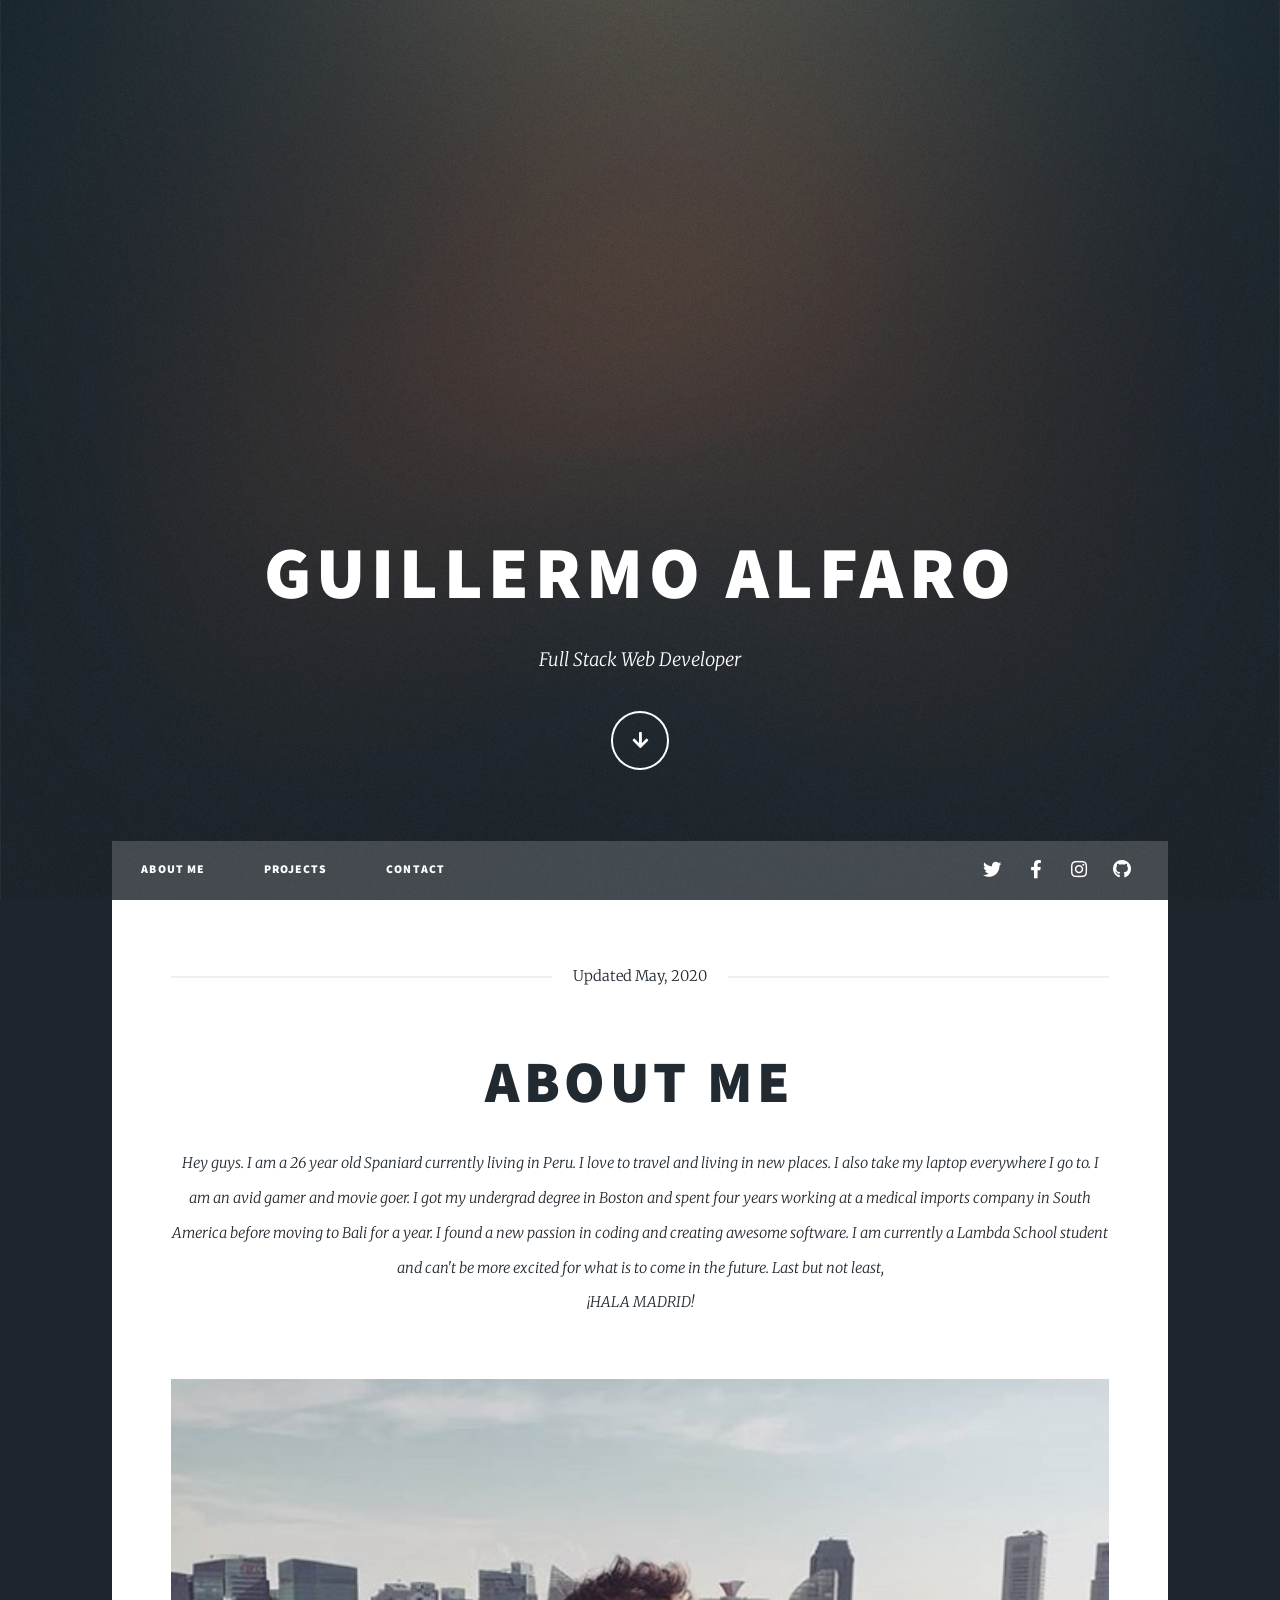
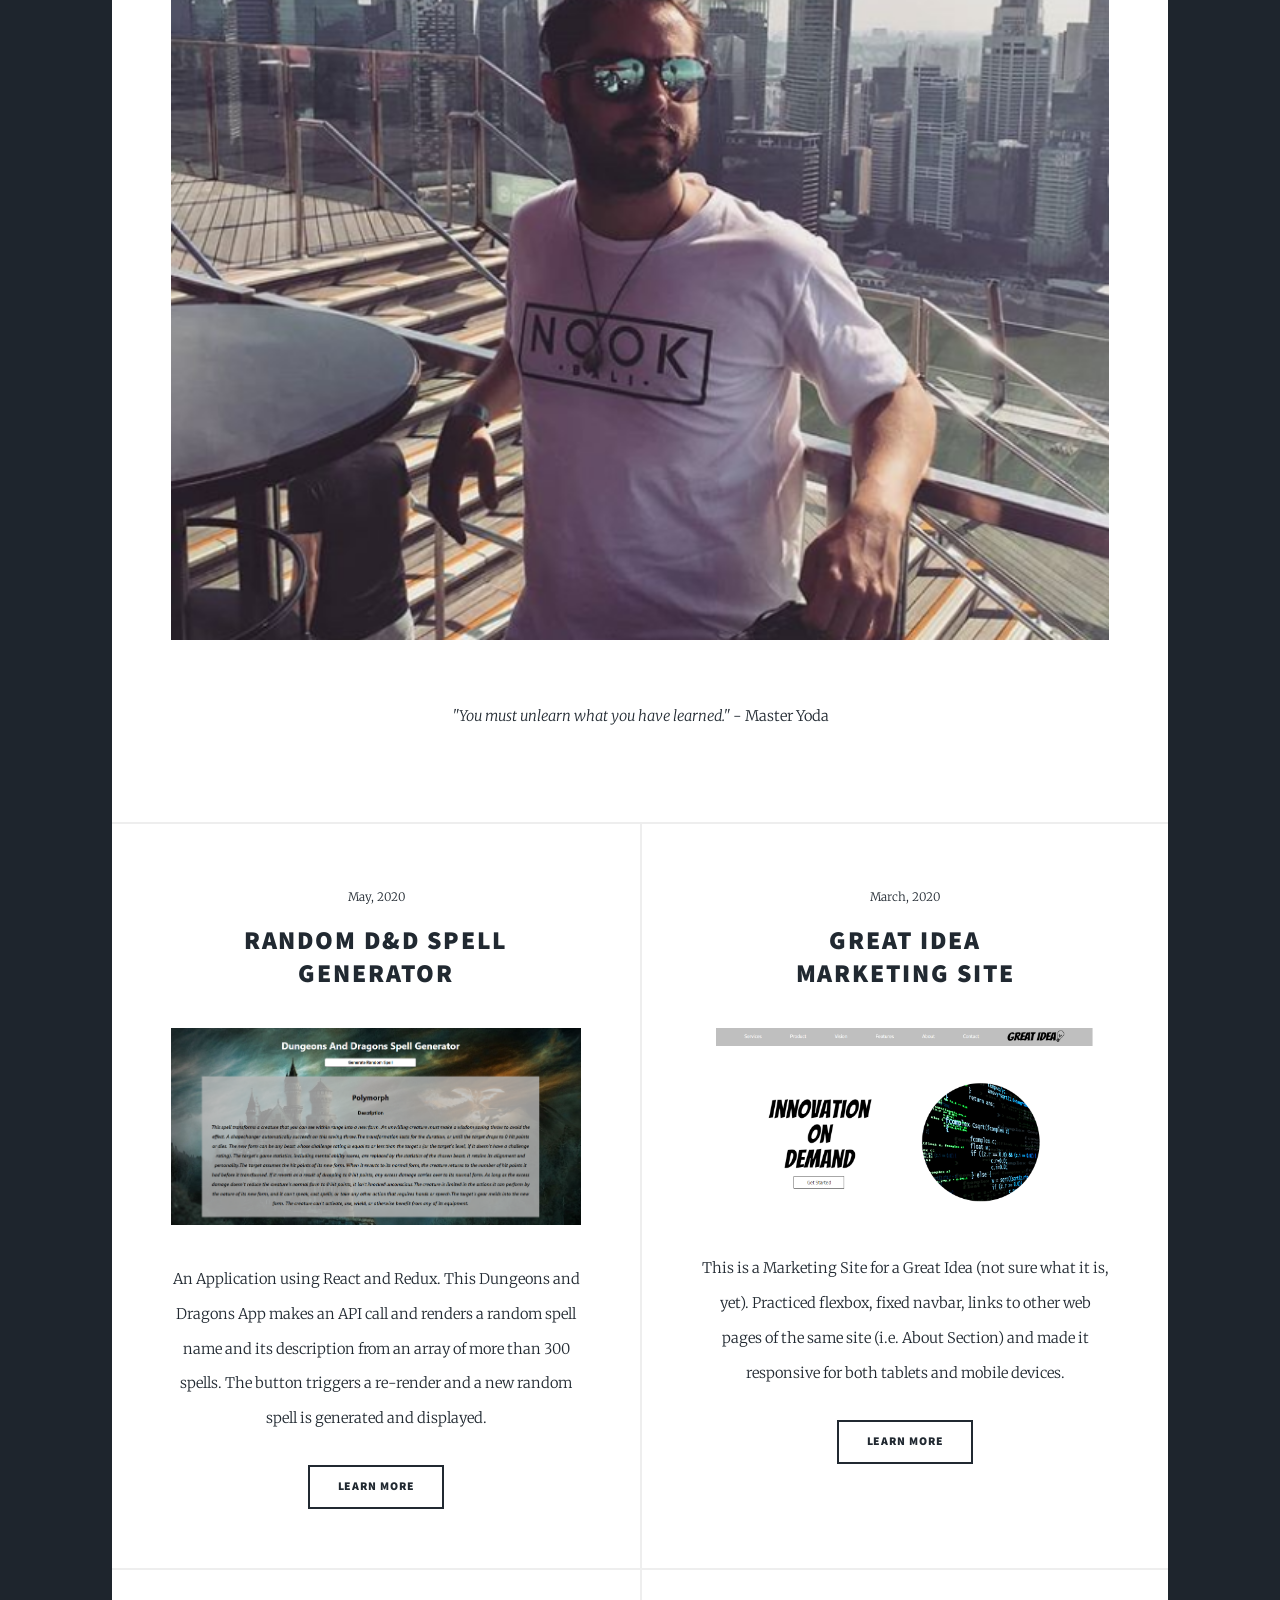
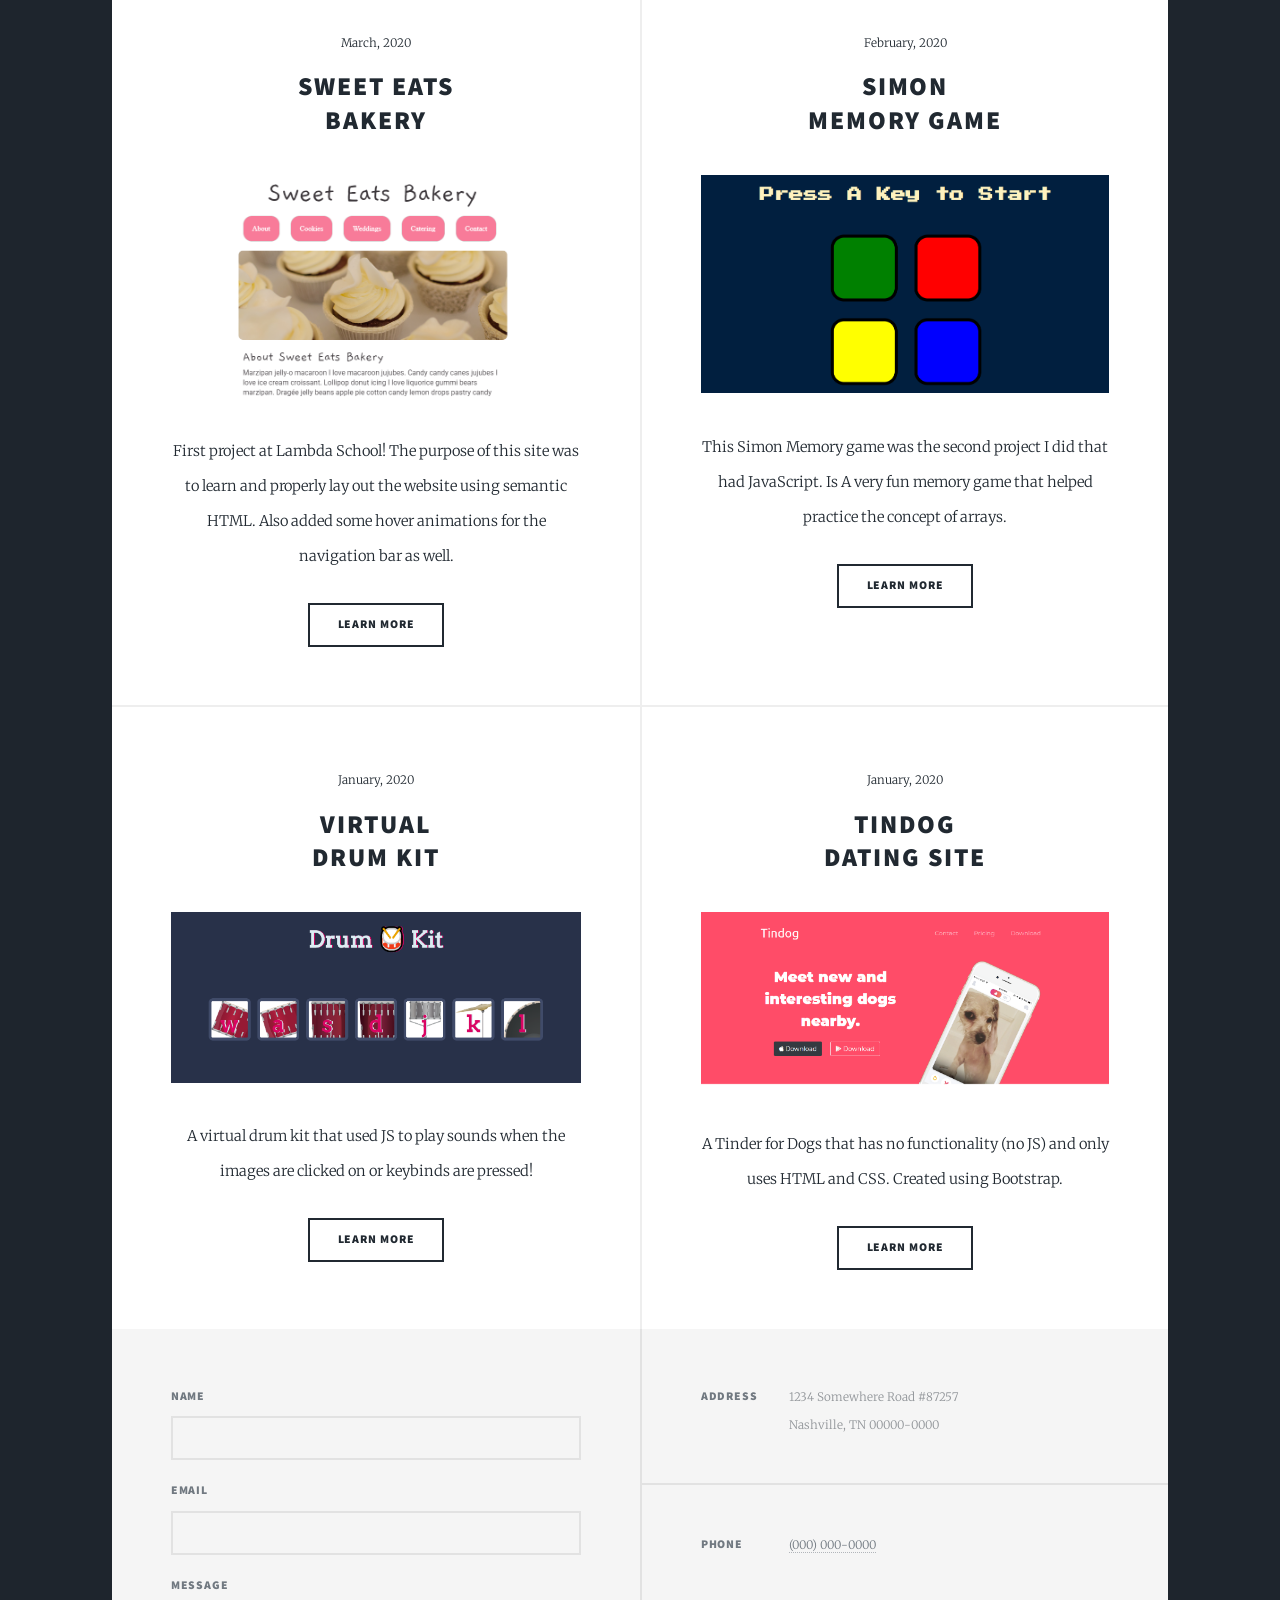
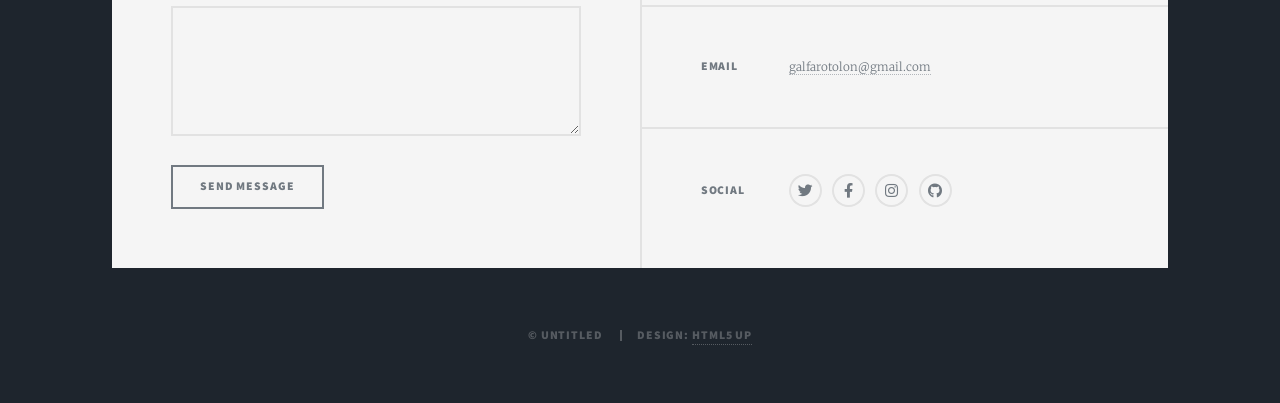
<file: index.html>
<!DOCTYPE HTML>
<!--
	Massively by HTML5 UP
	html5up.net | @ajlkn
	Free for personal and commercial use under the CCA 3.0 license (html5up.net/license)
-->
<html>

<head>
	<title>Guillermo Alfaro Portfolio</title>
	<meta charset="utf-8" />
	<meta name="viewport" content="width=device-width, initial-scale=1, user-scalable=no" />
	<link rel="stylesheet" href="assets/css/main.css" />
	<noscript>
		<link rel="stylesheet" href="assets/css/noscript.css" /></noscript>
</head>

<body class="is-preload">

	<!-- Wrapper -->
	<div id="wrapper" class="fade-in">

		<!-- Intro -->
		<div id="intro">
			<h1>Guillermo Alfaro</h1>
			<p>Full Stack Web Developer</p>
			<ul class="actions">
				<li><a href="#header" class="button icon solid solo fa-arrow-down scrolly">Continue</a></li>
			</ul>
		</div>

		<!-- Header -->
		<header id="header">
			<a href="index.html" class="logo">Home</a>
		</header>

		<!-- Nav -->
		<nav id="nav">
			<ul class="links">
				<li><a href="#About">About Me</a></li>
				<li><a href="#projects">Projects</a></li>
				<li><a href="#footer">Contact</a></li>
			</ul>
			<ul class="icons">
				<li><a href="#" class="icon brands fa-twitter"><span class="label">Twitter</span></a></li>
				<li><a href="#" class="icon brands fa-facebook-f"><span class="label">Facebook</span></a></li>
				<li><a href="#" class="icon brands fa-instagram"><span class="label">Instagram</span></a></li>
				<li><a href="#" class="icon brands fa-github"><span class="label">GitHub</span></a></li>
			</ul>
		</nav>

		<!-- Main -->
		<div id="main">

			<!-- Featured Post -->
			<article class="post featured">
				<header class="major">
					<span class="date">Updated May, 2020</span>
					<h2 id="About">About Me</h2>
					<p>Hey guys. I am a 26 year old Spaniard currently living in Peru.
						I love to travel and living in new places. I also take my laptop
						everywhere I go to. I am an avid gamer and movie goer. I got my undergrad
						degree in Boston and spent four years working at a medical imports company in South
						America before moving to Bali for a year. I found a new passion in coding and creating awesome
						software. I am currently a Lambda School student and can't be more excited
						for what is to come in the future. Last but not least, <br>¡HALA MADRID!
					</p>
				</header>
				<a href="#" class="image main"><img src="images/Screenshot_3.png" alt="Me in Singapore" /></a>
				<p><em>"You must unlearn what you have learned."</em> - Master Yoda</p>
			</article>

			<!-- Posts -->
			<section class="posts" id="projects">
				<article>
					<header>
						<span class="date">May, 2020</span>
						<h2><a href="https://react-redux-app-klmm1x8dg.now.sh/" target='_blank'>Random D&D Spell
								Generator</a></h2>
					</header>
					<a href="https://react-redux-app-klmm1x8dg.now.sh/" class="image fit" target='_blank'><img
							src="./images/Screenshot_4.png" alt="Personal Site Lambda Project" /></a>
					<p>An Application using React and Redux. This Dungeons and Dragons App makes an API call
						and renders a random spell name and its description from an array of more than 300 spells.
						The button triggers a re-render and a new random spell is generated and displayed.
					</p>
					<ul class="actions special">
						<li><a href="https://react-redux-app-klmm1x8dg.now.sh/" class="button" target="_blank">Learn
								More</a></li>
					</ul>
				</article>
				<article>
					<header>
						<span class="date">March, 2020</span>
						<h2><a href="#">Great Idea<br />
								Marketing Site</a></h2>
					</header>
					<a href="#" class="image fit"><img src="images/Screenshot_7.png"
							alt="Marketing Idea Lambda Project" /></a>
					<p>This is a Marketing Site for a Great Idea (not sure what it is, yet). Practiced flexbox,
						fixed navbar, links to other web pages of the same site (i.e. About Section) and made it
						responsive for both tablets and mobile devices.
					</p>
					<ul class="actions special">
						<li><a href="#" class="button">Learn More</a></li>
					</ul>
				</article>

				<article>
					<header>
						<span class="date">March, 2020</span>
						<h2><a href="#">Sweet Eats<br />
								Bakery</a></h2>
					</header>
					<a href="#" class="image fit"><img src="images/Screenshot_5.png"
							alt="Sweet Eats Lambda Project Bakery Site" /></a>
					<p>First project at Lambda School! The purpose of this site was to learn and properly lay out the
						website using semantic HTML. Also added some hover animations for the navigation bar as well.
					</p>
					<ul class="actions special">
						<li><a href="https://codepen.io/GALFAROTOLON/pen/vYOpeLq" class="button" target="_blank">Learn
								More</a></li>
					</ul>
				</article>
				<article>
					<header>
						<span class="date">February, 2020</span>
						<h2><a href="#">Simon<br />
								Memory Game</a></h2>
					</header>
					<a href="#" class="image fit"><img src="images/Screenshot_10.png" alt="Simon Memory Game" /></a>
					<p>This Simon Memory game was the second project I did that had JavaScript. Is A very fun memory
						game
						that helped practice the concept of arrays.
					</p>
					<ul class="actions special">
						<li><a href="#" class="button" target="_blank">Learn More</a></li>
					</ul>
				</article>
				<article>
					<header>
						<span class="date">January, 2020</span>
						<h2><a href="#">Virtual <br>
								Drum Kit</a></h2>
					</header>
					<a href="#" class="image fit"><img src="images/Screenshot_9.png"
							alt="Virtual Drum Kit with Sounds" /></a>
					<p>A virtual drum kit that used JS to play sounds when the images are clicked on or keybinds are
						pressed!</p>
					<ul class="actions special">
						<li><a href="#" class="button">Learn More</a></li>
					</ul>
				</article>
				<article>
					<header>
						<span class="date">January, 2020</span>
						<h2><a href="#">TinDog<br>
								Dating Site</a></h2>
					</header>
					<a href="#" class="image fit"><img src="images/Screenshot_8.png"
							alt="TinDog, Tinder for Dogs. Just layout, no functionality." /></a>
					<p>A Tinder for Dogs that has no functionality (no JS) and only uses HTML and CSS. Created using
						Bootstrap.
					</p>
					<ul class="actions special">
						<li><a href="#" class="button">Learn More</a></li>
					</ul>
				</article>
			</section>

			<!-- Footer -->


		</div>

		<!-- Footer -->
		<footer id="footer">
			<section>
				<form method="post" action="#">
					<div class="fields">
						<div class="field">
							<label for="name">Name</label>
							<input type="text" name="name" id="name" autocomplete="off" />
						</div>
						<div class="field">
							<label for="email">Email</label>
							<input type="text" name="email" id="email" autocomplete="off" />
						</div>
						<div class="field">
							<label for="message">Message</label>
							<textarea name="message" id="message" rows="3"></textarea>
						</div>
					</div>
					<ul class="actions">
						<li><input type="submit" value="Send Message" /></li>
					</ul>
				</form>
			</section>
			<section class="split contact">
				<section class="alt">
					<h3>Address</h3>
					<p>1234 Somewhere Road #87257<br />
						Nashville, TN 00000-0000</p>
				</section>
				<section>
					<h3>Phone</h3>
					<p><a href="#">(000) 000-0000</a></p>
				</section>
				<section>
					<h3>Email</h3>
					<p><a href="#">galfarotolon@gmail.com</a></p>
				</section>
				<section>
					<h3>Social</h3>
					<ul class="icons alt">
						<li><a href="#" class="icon brands alt fa-twitter"><span class="label">Twitter</span></a></li>
						<li><a href="#" class="icon brands alt fa-facebook-f"><span class="label">Facebook</span></a>
						</li>
						<li><a href="#" class="icon brands alt fa-instagram"><span class="label">Instagram</span></a>
						</li>
						<li><a href="#" class="icon brands alt fa-github"><span class="label">GitHub</span></a></li>
					</ul>
				</section>
			</section>
		</footer>

		<!-- Copyright -->
		<div id="copyright">
			<ul>
				<li>&copy; Untitled</li>
				<li>Design: <a href="https://html5up.net">HTML5 UP</a></li>
			</ul>
		</div>

	</div>

	<!-- Scripts -->
	<script src="assets/js/jquery.min.js"></script>
	<script src="assets/js/jquery.scrollex.min.js"></script>
	<script src="assets/js/jquery.scrolly.min.js"></script>
	<script src="assets/js/browser.min.js"></script>
	<script src="assets/js/breakpoints.min.js"></script>
	<script src="assets/js/util.js"></script>
	<script src="assets/js/main.js"></script>

</body>

</html>
</file>
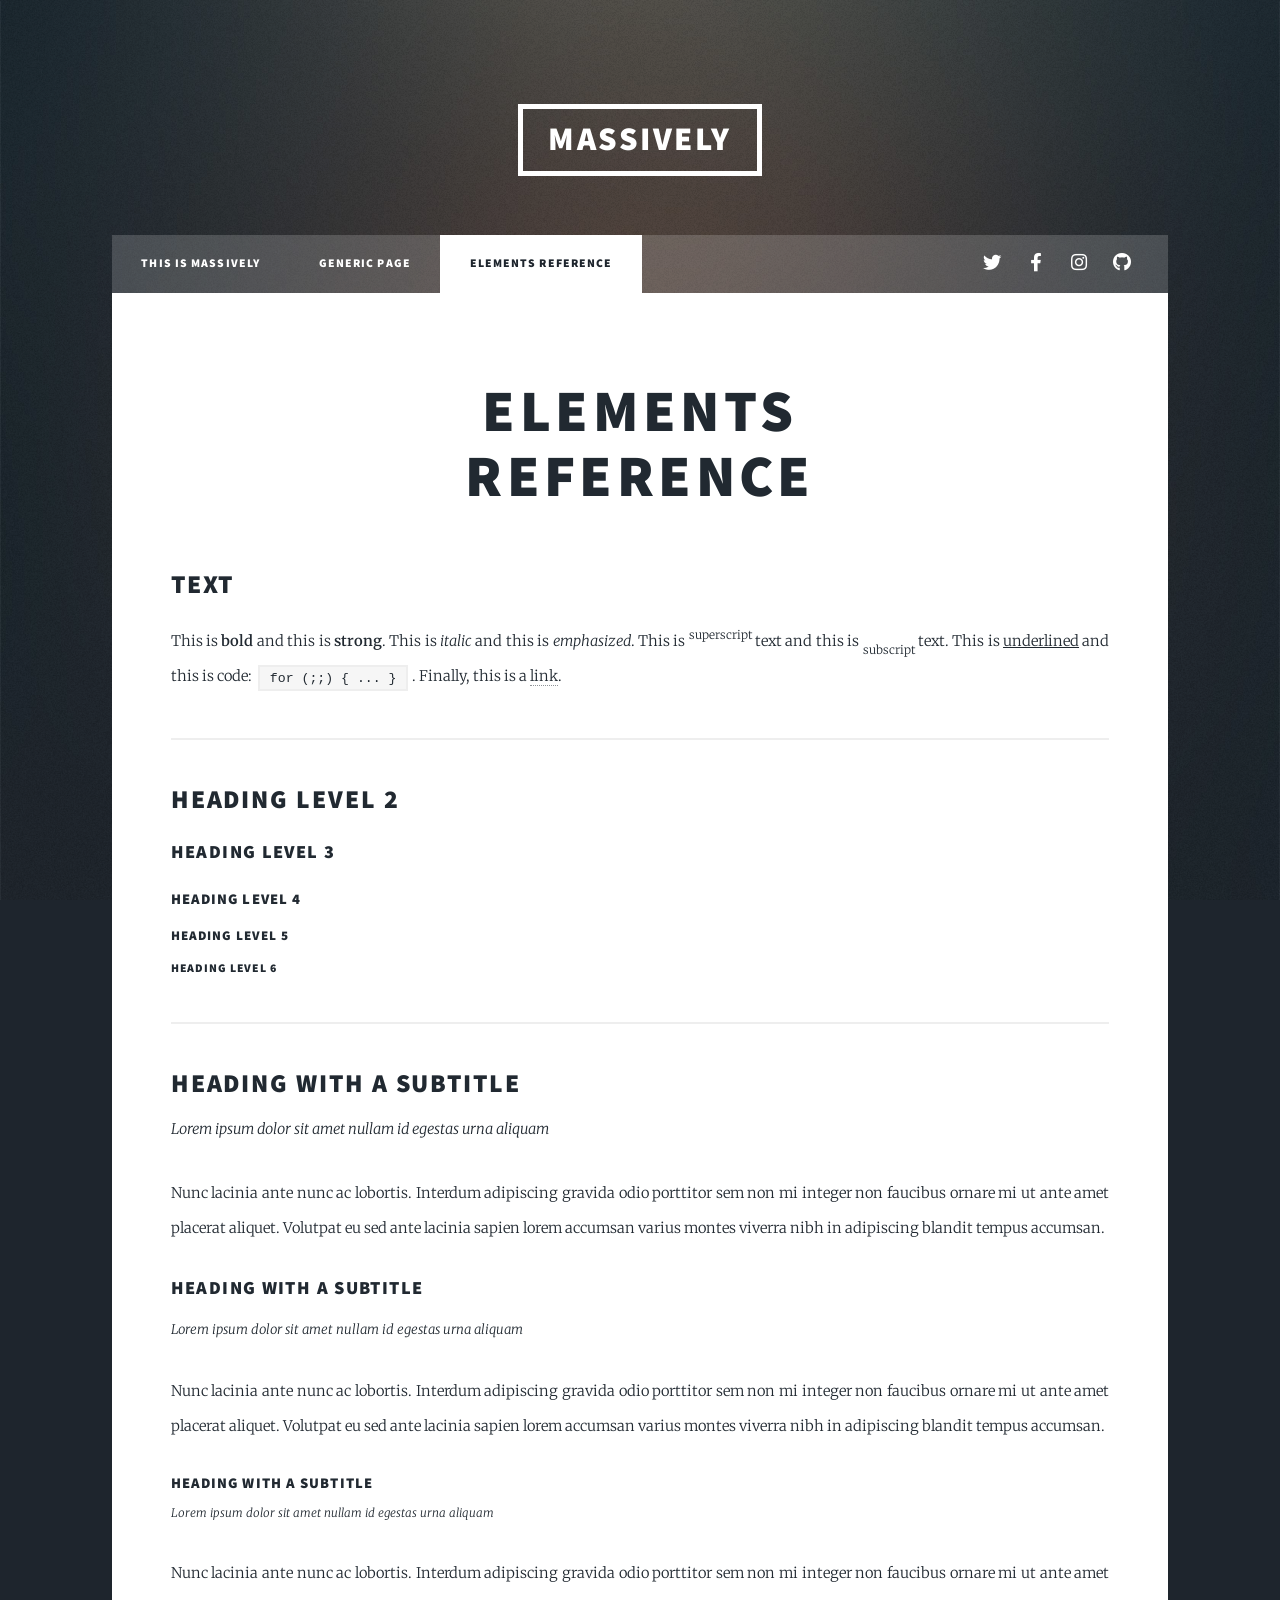
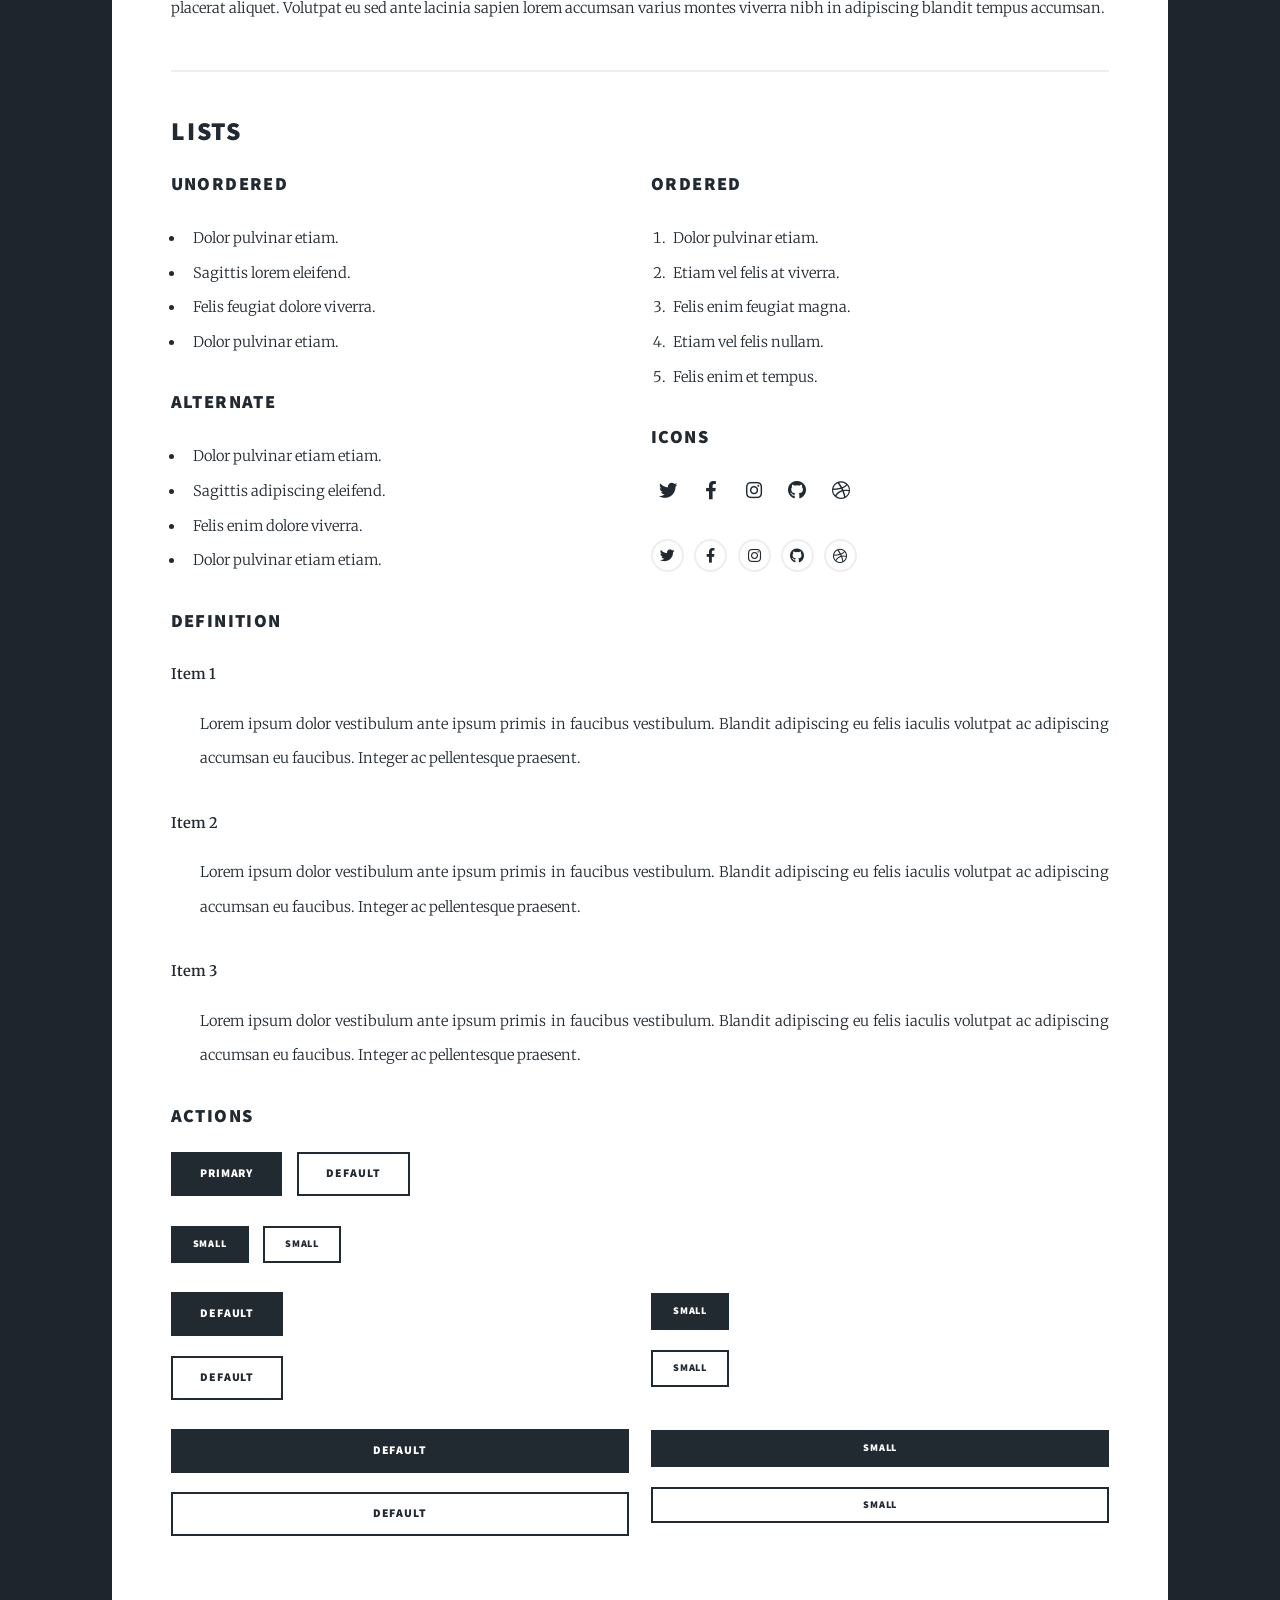
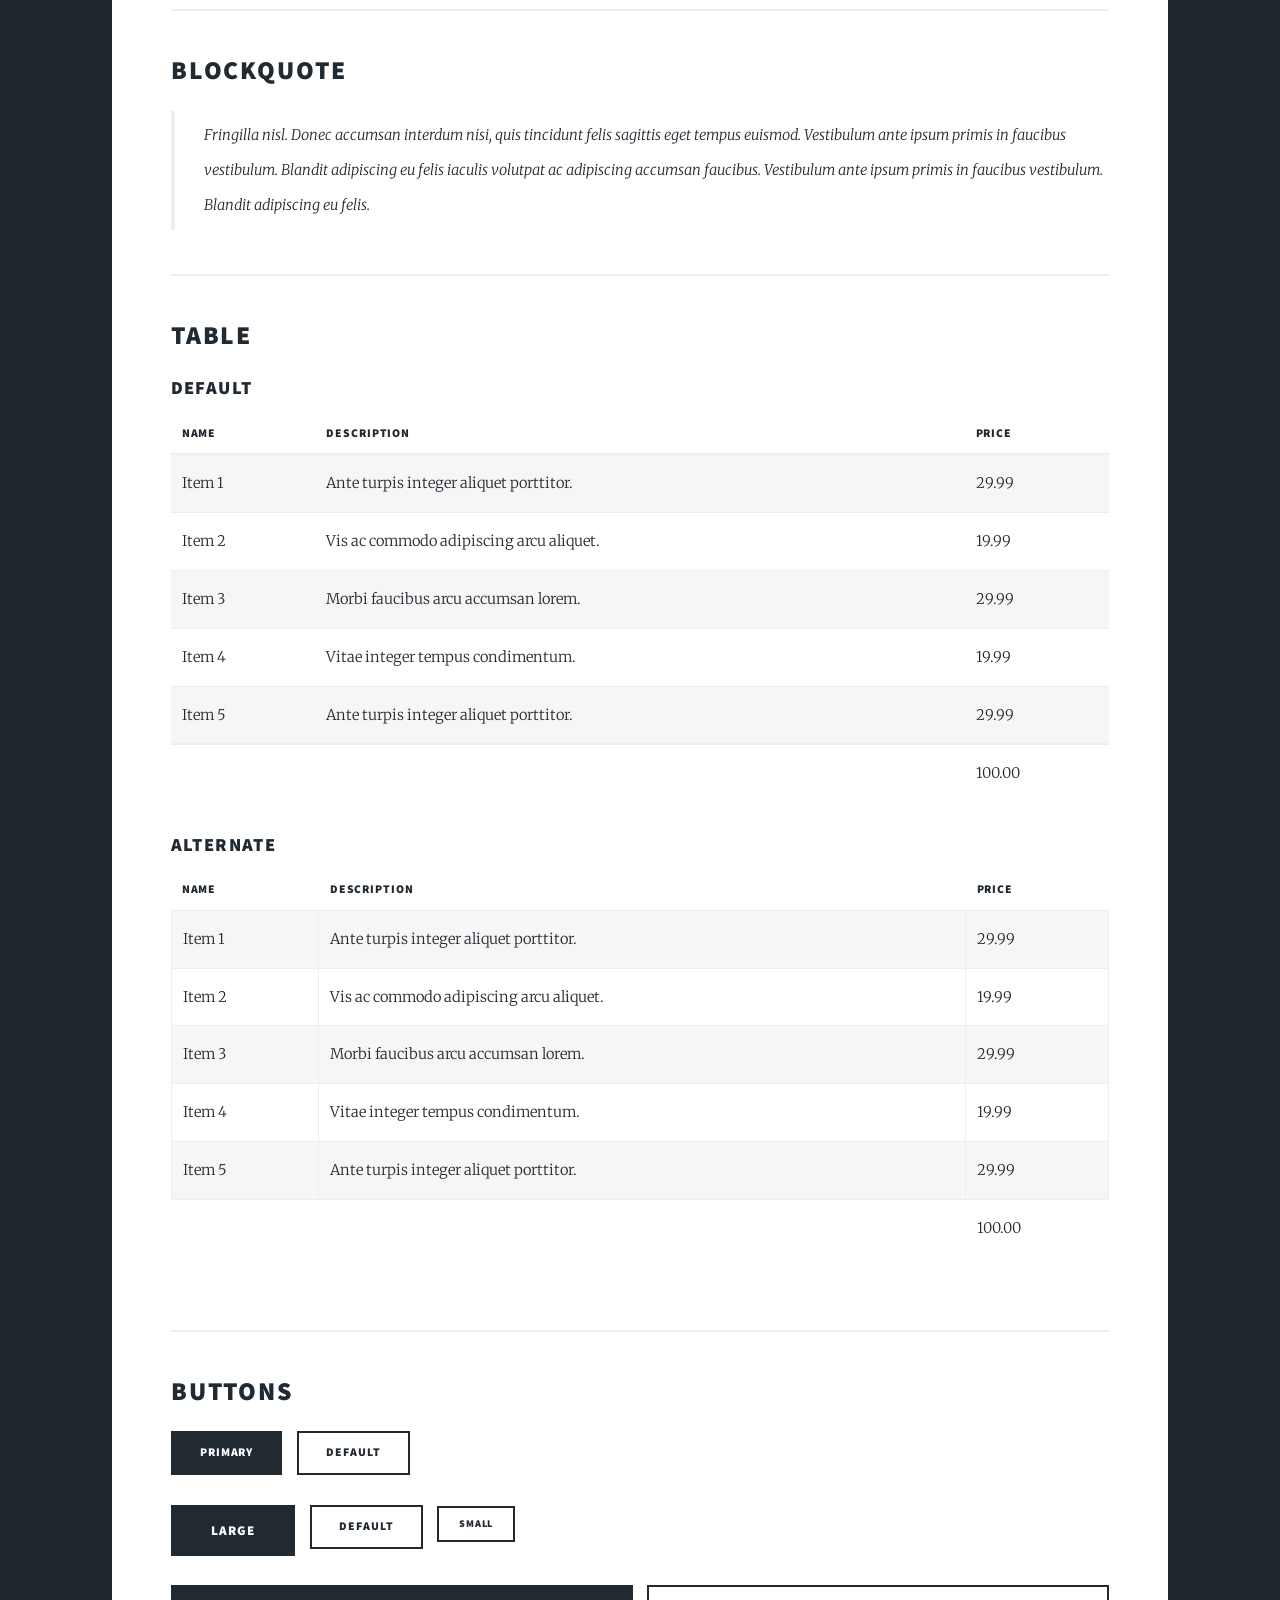
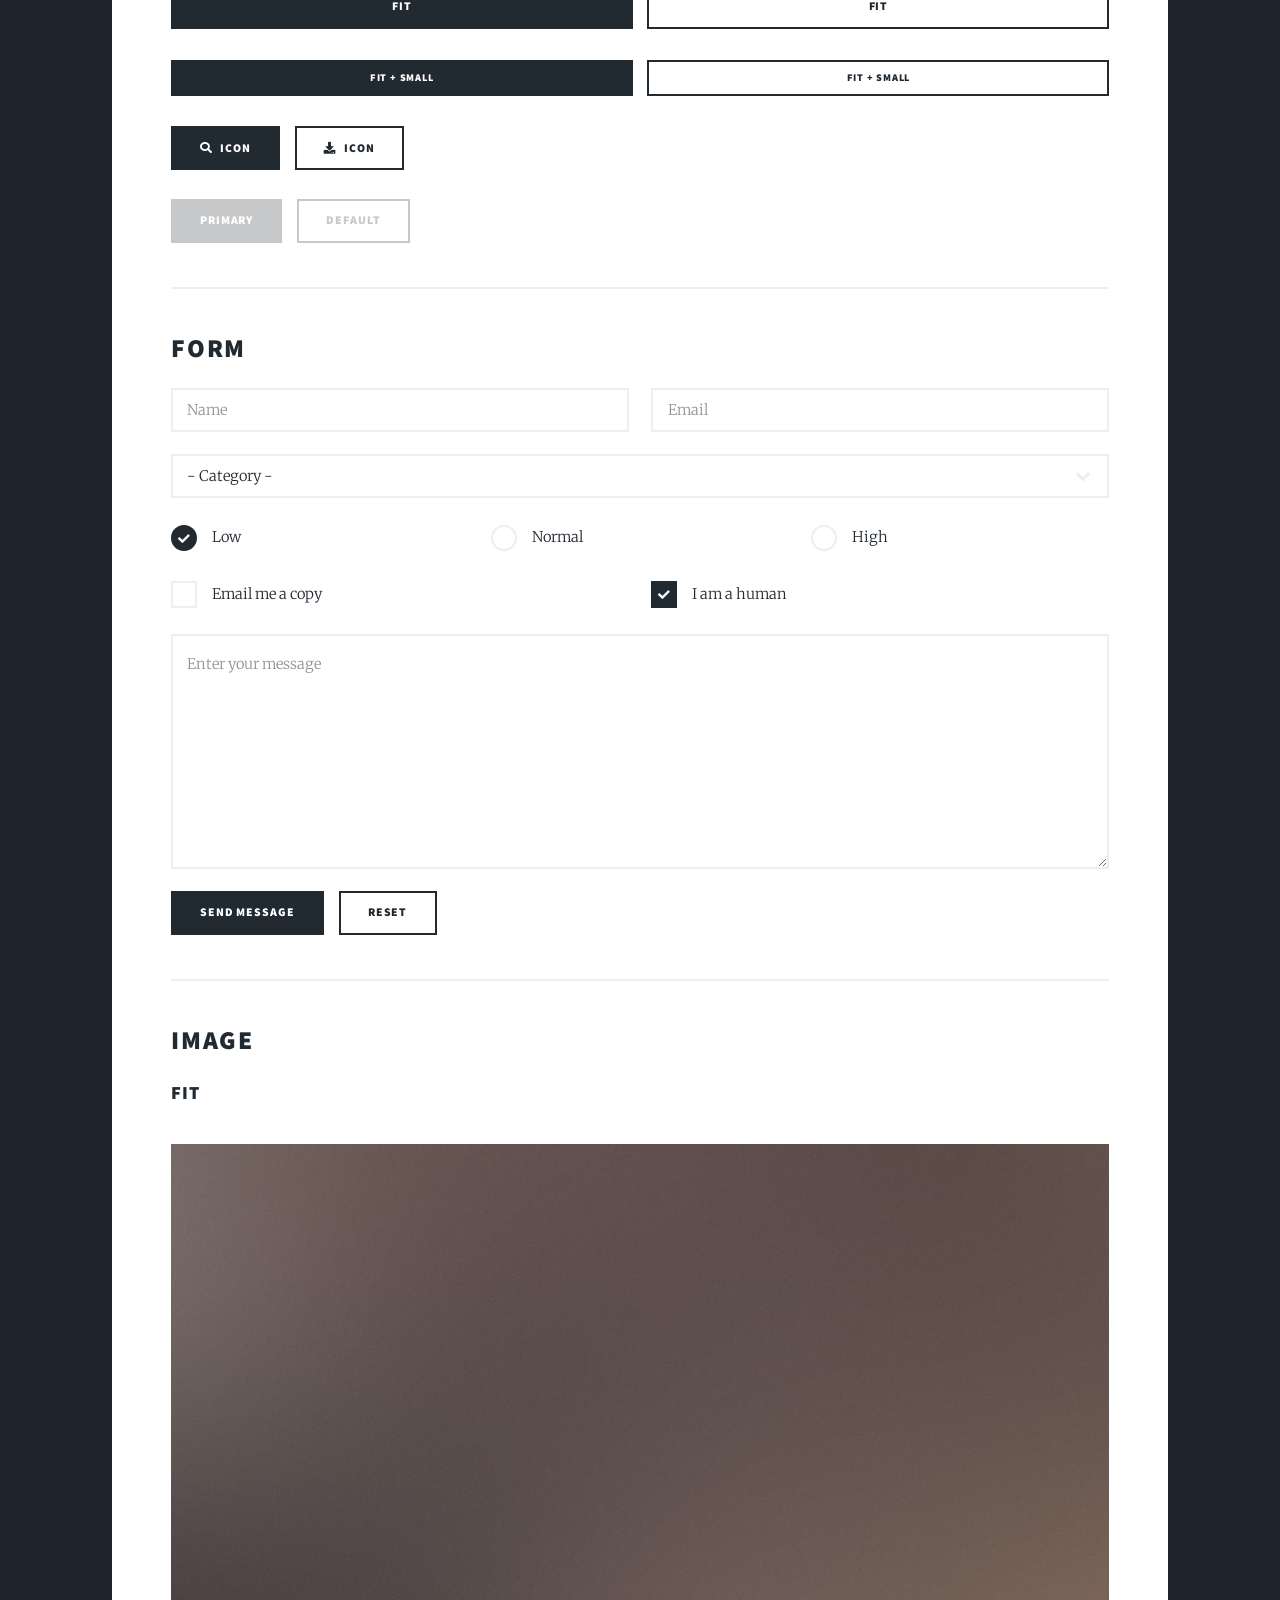
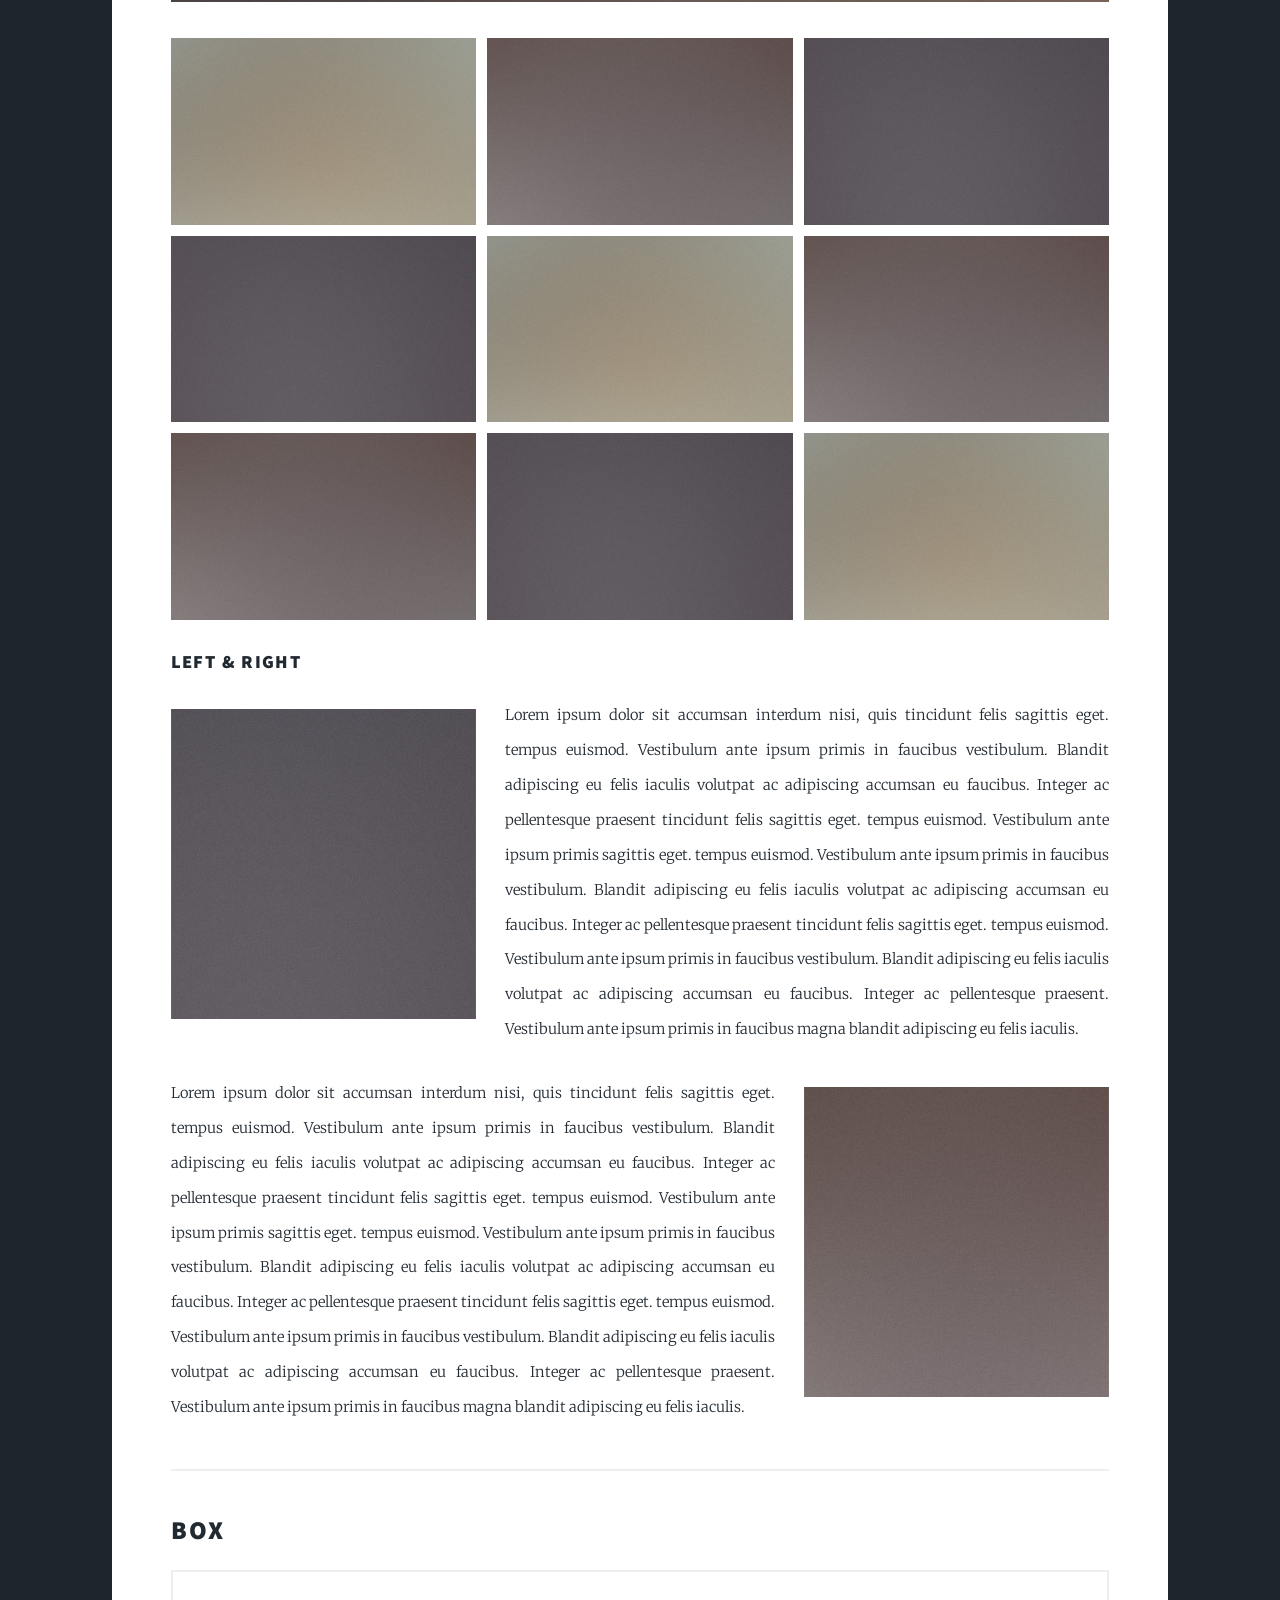
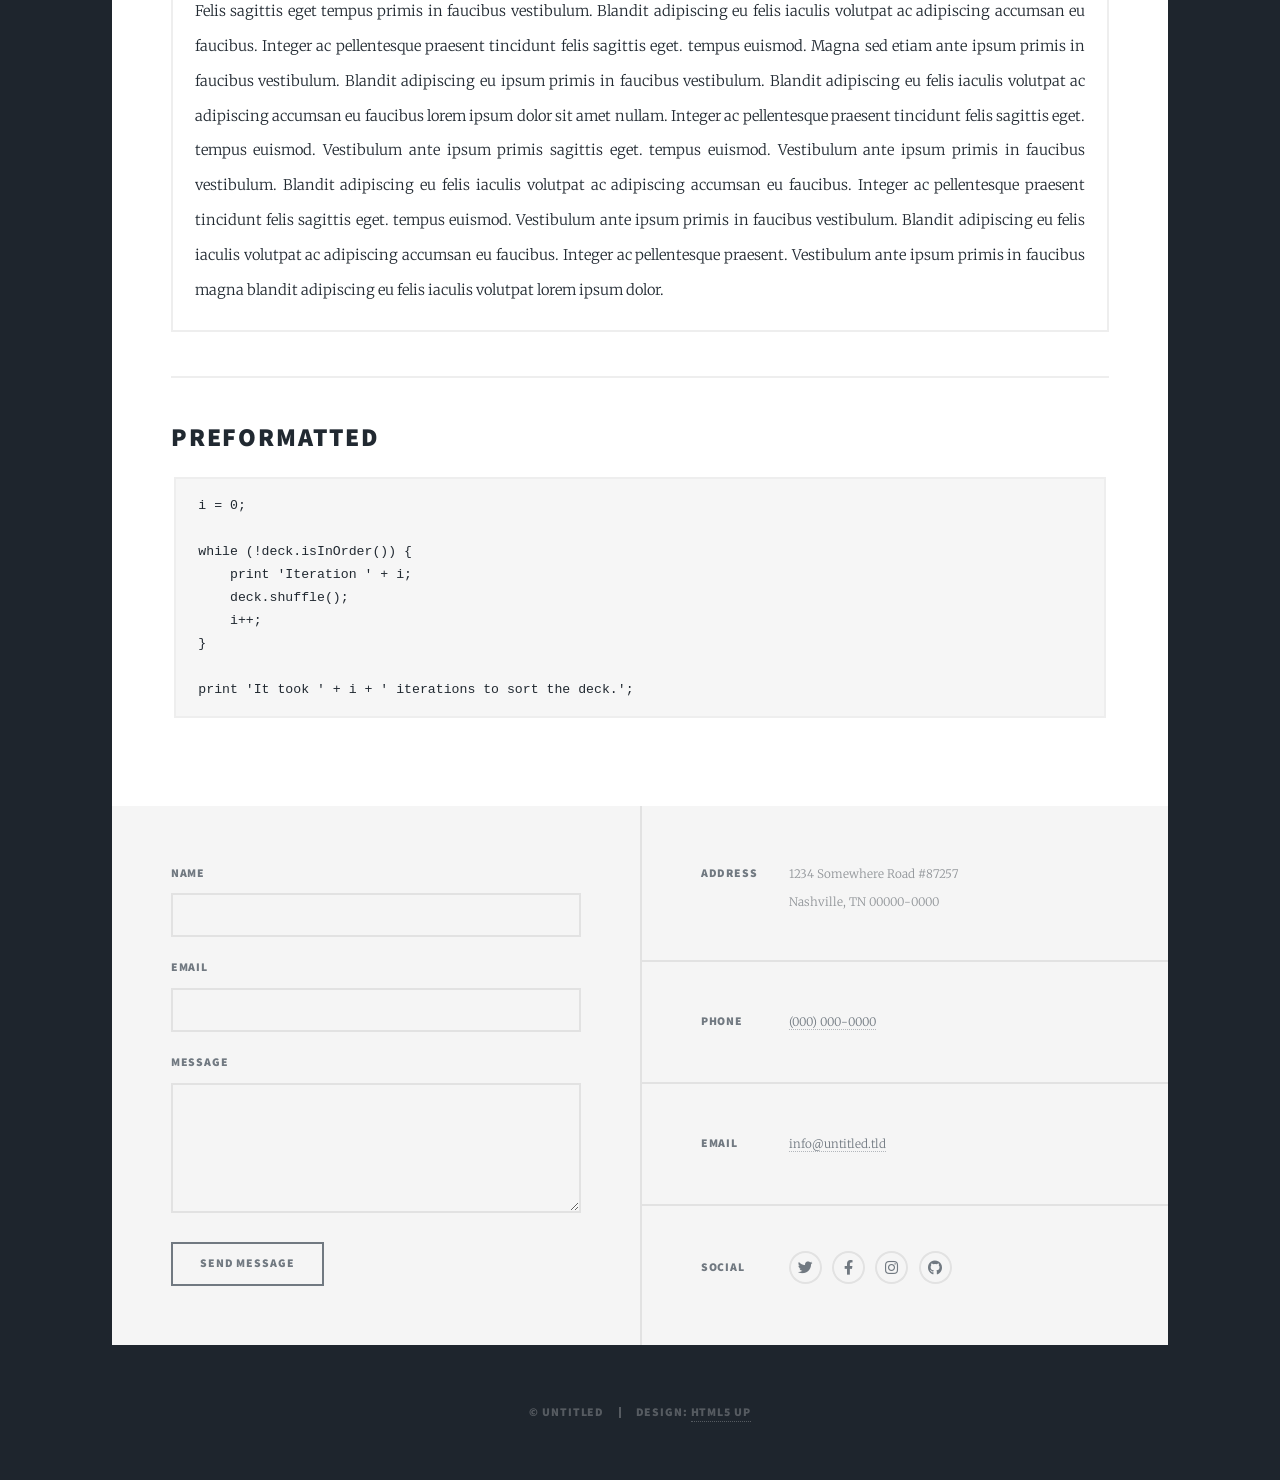
<file: elements.html>
<!DOCTYPE HTML>
<!--
	Massively by HTML5 UP
	html5up.net | @ajlkn
	Free for personal and commercial use under the CCA 3.0 license (html5up.net/license)
-->
<html>
	<head>
		<title>Elements Reference - Massively by HTML5 UP</title>
		<meta charset="utf-8" />
		<meta name="viewport" content="width=device-width, initial-scale=1, user-scalable=no" />
		<link rel="stylesheet" href="assets/css/main.css" />
		<noscript><link rel="stylesheet" href="assets/css/noscript.css" /></noscript>
	</head>
	<body class="is-preload">

		<!-- Wrapper -->
			<div id="wrapper">

				<!-- Header -->
					<header id="header">
						<a href="index.html" class="logo">Massively</a>
					</header>

				<!-- Nav -->
					<nav id="nav">
						<ul class="links">
							<li><a href="index.html">This is Massively</a></li>
							<li><a href="generic.html">Generic Page</a></li>
							<li class="active"><a href="elements.html">Elements Reference</a></li>
						</ul>
						<ul class="icons">
							<li><a href="#" class="icon brands fa-twitter"><span class="label">Twitter</span></a></li>
							<li><a href="#" class="icon brands fa-facebook-f"><span class="label">Facebook</span></a></li>
							<li><a href="#" class="icon brands fa-instagram"><span class="label">Instagram</span></a></li>
							<li><a href="#" class="icon brands fa-github"><span class="label">GitHub</span></a></li>
						</ul>
					</nav>

				<!-- Main -->
					<div id="main">

						<!-- Post -->
							<section class="post">
								<header class="major">
									<h1>Elements<br />
									Reference</h1>
								</header>

								<!-- Text stuff -->
									<h2>Text</h2>
									<p>This is <b>bold</b> and this is <strong>strong</strong>. This is <i>italic</i> and this is <em>emphasized</em>.
									This is <sup>superscript</sup> text and this is <sub>subscript</sub> text.
									This is <u>underlined</u> and this is code: <code>for (;;) { ... }</code>.
									Finally, this is a <a href="#">link</a>.</p>
									<hr />
									<h2>Heading Level 2</h2>
									<h3>Heading Level 3</h3>
									<h4>Heading Level 4</h4>
									<h5>Heading Level 5</h5>
									<h6>Heading Level 6</h6>
									<hr />
									<header>
										<h2>Heading with a Subtitle</h2>
										<p>Lorem ipsum dolor sit amet nullam id egestas urna aliquam</p>
									</header>
									<p>Nunc lacinia ante nunc ac lobortis. Interdum adipiscing gravida odio porttitor sem non mi integer non faucibus ornare mi ut ante amet placerat aliquet. Volutpat eu sed ante lacinia sapien lorem accumsan varius montes viverra nibh in adipiscing blandit tempus accumsan.</p>
									<header>
										<h3>Heading with a Subtitle</h3>
										<p>Lorem ipsum dolor sit amet nullam id egestas urna aliquam</p>
									</header>
									<p>Nunc lacinia ante nunc ac lobortis. Interdum adipiscing gravida odio porttitor sem non mi integer non faucibus ornare mi ut ante amet placerat aliquet. Volutpat eu sed ante lacinia sapien lorem accumsan varius montes viverra nibh in adipiscing blandit tempus accumsan.</p>
									<header>
										<h4>Heading with a Subtitle</h4>
										<p>Lorem ipsum dolor sit amet nullam id egestas urna aliquam</p>
									</header>
									<p>Nunc lacinia ante nunc ac lobortis. Interdum adipiscing gravida odio porttitor sem non mi integer non faucibus ornare mi ut ante amet placerat aliquet. Volutpat eu sed ante lacinia sapien lorem accumsan varius montes viverra nibh in adipiscing blandit tempus accumsan.</p>

									<hr />

								<!-- Lists -->
									<h2>Lists</h2>
									<div class="row">
										<div class="col-6 col-12-small">

											<h3>Unordered</h3>
											<ul>
												<li>Dolor pulvinar etiam.</li>
												<li>Sagittis lorem eleifend.</li>
												<li>Felis feugiat dolore viverra.</li>
												<li>Dolor pulvinar etiam.</li>
											</ul>

											<h3>Alternate</h3>
											<ul class="alt">
												<li>Dolor pulvinar etiam etiam.</li>
												<li>Sagittis adipiscing eleifend.</li>
												<li>Felis enim dolore viverra.</li>
												<li>Dolor pulvinar etiam etiam.</li>
											</ul>

										</div>
										<div class="col-6 col-12-small">

											<h3>Ordered</h3>
											<ol>
												<li>Dolor pulvinar etiam.</li>
												<li>Etiam vel felis at viverra.</li>
												<li>Felis enim feugiat magna.</li>
												<li>Etiam vel felis nullam.</li>
												<li>Felis enim et tempus.</li>
											</ol>

											<h3>Icons</h3>
											<ul class="icons">
												<li><a href="#" class="icon brands fa-twitter"><span class="label">Twitter</span></a></li>
												<li><a href="#" class="icon brands fa-facebook-f"><span class="label">Facebook</span></a></li>
												<li><a href="#" class="icon brands fa-instagram"><span class="label">Instagram</span></a></li>
												<li><a href="#" class="icon brands fa-github"><span class="label">Github</span></a></li>
												<li><a href="#" class="icon brands fa-dribbble"><span class="label">Dribbble</span></a></li>
											</ul>
											<ul class="icons alt">
												<li><a href="#" class="icon brands alt fa-twitter"><span class="label">Twitter</span></a></li>
												<li><a href="#" class="icon brands alt fa-facebook-f"><span class="label">Facebook</span></a></li>
												<li><a href="#" class="icon brands alt fa-instagram"><span class="label">Instagram</span></a></li>
												<li><a href="#" class="icon brands alt fa-github"><span class="label">Github</span></a></li>
												<li><a href="#" class="icon brands alt fa-dribbble"><span class="label">Dribbble</span></a></li>
											</ul>

										</div>
									</div>
									<h3>Definition</h3>
									<dl>
										<dt>Item 1</dt>
										<dd>
											<p>Lorem ipsum dolor vestibulum ante ipsum primis in faucibus vestibulum. Blandit adipiscing eu felis iaculis volutpat ac adipiscing accumsan eu faucibus. Integer ac pellentesque praesent.</p>
										</dd>
										<dt>Item 2</dt>
										<dd>
											<p>Lorem ipsum dolor vestibulum ante ipsum primis in faucibus vestibulum. Blandit adipiscing eu felis iaculis volutpat ac adipiscing accumsan eu faucibus. Integer ac pellentesque praesent.</p>
										</dd>
										<dt>Item 3</dt>
										<dd>
											<p>Lorem ipsum dolor vestibulum ante ipsum primis in faucibus vestibulum. Blandit adipiscing eu felis iaculis volutpat ac adipiscing accumsan eu faucibus. Integer ac pellentesque praesent.</p>
										</dd>
									</dl>

									<h3>Actions</h3>
									<ul class="actions">
										<li><a href="#" class="button primary">Primary</a></li>
										<li><a href="#" class="button">Default</a></li>
									</ul>
									<ul class="actions small">
										<li><a href="#" class="button primary small">Small</a></li>
										<li><a href="#" class="button small">Small</a></li>
									</ul>
									<div class="row">
										<div class="col-6 col-12-small">
											<ul class="actions stacked">
												<li><a href="#" class="button primary">Default</a></li>
												<li><a href="#" class="button">Default</a></li>
											</ul>
										</div>
										<div class="col-6 col-12-small">
											<ul class="actions stacked">
												<li><a href="#" class="button primary small">Small</a></li>
												<li><a href="#" class="button small">Small</a></li>
											</ul>
										</div>
									</div>
									<div class="row">
										<div class="col-6 col-12-small">
											<ul class="actions stacked">
												<li><a href="#" class="button primary fit">Default</a></li>
												<li><a href="#" class="button fit">Default</a></li>
											</ul>
										</div>
										<div class="col-6 col-12-small">
											<ul class="actions stacked">
												<li><a href="#" class="button primary small fit">Small</a></li>
												<li><a href="#" class="button small fit">Small</a></li>
											</ul>
										</div>
									</div>

									<hr />

								<!-- Blockquote -->
									<h2>Blockquote</h2>
									<blockquote>Fringilla nisl. Donec accumsan interdum nisi, quis tincidunt felis sagittis eget tempus euismod. Vestibulum ante ipsum primis in faucibus vestibulum. Blandit adipiscing eu felis iaculis volutpat ac adipiscing accumsan faucibus. Vestibulum ante ipsum primis in faucibus vestibulum. Blandit adipiscing eu felis.</blockquote>

									<hr />

								<!-- Table -->
									<h2>Table</h2>

									<h3>Default</h3>
									<div class="table-wrapper">
										<table>
											<thead>
												<tr>
													<th>Name</th>
													<th>Description</th>
													<th>Price</th>
												</tr>
											</thead>
											<tbody>
												<tr>
													<td>Item 1</td>
													<td>Ante turpis integer aliquet porttitor.</td>
													<td>29.99</td>
												</tr>
												<tr>
													<td>Item 2</td>
													<td>Vis ac commodo adipiscing arcu aliquet.</td>
													<td>19.99</td>
												</tr>
												<tr>
													<td>Item 3</td>
													<td> Morbi faucibus arcu accumsan lorem.</td>
													<td>29.99</td>
												</tr>
												<tr>
													<td>Item 4</td>
													<td>Vitae integer tempus condimentum.</td>
													<td>19.99</td>
												</tr>
												<tr>
													<td>Item 5</td>
													<td>Ante turpis integer aliquet porttitor.</td>
													<td>29.99</td>
												</tr>
											</tbody>
											<tfoot>
												<tr>
													<td colspan="2"></td>
													<td>100.00</td>
												</tr>
											</tfoot>
										</table>
									</div>

									<h3>Alternate</h3>
									<div class="table-wrapper">
										<table class="alt">
											<thead>
												<tr>
													<th>Name</th>
													<th>Description</th>
													<th>Price</th>
												</tr>
											</thead>
											<tbody>
												<tr>
													<td>Item 1</td>
													<td>Ante turpis integer aliquet porttitor.</td>
													<td>29.99</td>
												</tr>
												<tr>
													<td>Item 2</td>
													<td>Vis ac commodo adipiscing arcu aliquet.</td>
													<td>19.99</td>
												</tr>
												<tr>
													<td>Item 3</td>
													<td> Morbi faucibus arcu accumsan lorem.</td>
													<td>29.99</td>
												</tr>
												<tr>
													<td>Item 4</td>
													<td>Vitae integer tempus condimentum.</td>
													<td>19.99</td>
												</tr>
												<tr>
													<td>Item 5</td>
													<td>Ante turpis integer aliquet porttitor.</td>
													<td>29.99</td>
												</tr>
											</tbody>
											<tfoot>
												<tr>
													<td colspan="2"></td>
													<td>100.00</td>
												</tr>
											</tfoot>
										</table>
									</div>

									<hr />

								<!-- Buttons -->
									<h2>Buttons</h2>
									<ul class="actions">
										<li><a href="#" class="button primary">Primary</a></li>
										<li><a href="#" class="button">Default</a></li>
									</ul>
									<ul class="actions">
										<li><a href="#" class="button primary large">Large</a></li>
										<li><a href="#" class="button">Default</a></li>
										<li><a href="#" class="button small">Small</a></li>
									</ul>
									<ul class="actions fit">
										<li><a href="#" class="button primary fit">Fit</a></li>
										<li><a href="#" class="button fit">Fit</a></li>
									</ul>
									<ul class="actions fit small">
										<li><a href="#" class="button primary fit small">Fit + Small</a></li>
										<li><a href="#" class="button fit small">Fit + Small</a></li>
									</ul>
									<ul class="actions">
										<li><a href="#" class="button primary icon solid fa-search">Icon</a></li>
										<li><a href="#" class="button icon solid fa-download">Icon</a></li>
									</ul>
									<ul class="actions">
										<li><span class="button primary disabled">Primary</span></li>
										<li><span class="button disabled">Default</span></li>
									</ul>

									<hr />

								<!-- Form -->
									<h2>Form</h2>

									<form method="post" action="#">
										<div class="row gtr-uniform">
											<div class="col-6 col-12-xsmall">
												<input type="text" name="demo-name" id="demo-name" value="" placeholder="Name" />
											</div>
											<div class="col-6 col-12-xsmall">
												<input type="email" name="demo-email" id="demo-email" value="" placeholder="Email" />
											</div>
											<!-- Break -->
											<div class="col-12">
												<select name="demo-category" id="demo-category">
													<option value="">- Category -</option>
													<option value="1">Manufacturing</option>
													<option value="1">Shipping</option>
													<option value="1">Administration</option>
													<option value="1">Human Resources</option>
												</select>
											</div>
											<!-- Break -->
											<div class="col-4 col-12-small">
												<input type="radio" id="demo-priority-low" name="demo-priority" checked>
												<label for="demo-priority-low">Low</label>
											</div>
											<div class="col-4 col-12-small">
												<input type="radio" id="demo-priority-normal" name="demo-priority">
												<label for="demo-priority-normal">Normal</label>
											</div>
											<div class="col-4 col-12-small">
												<input type="radio" id="demo-priority-high" name="demo-priority">
												<label for="demo-priority-high">High</label>
											</div>
											<!-- Break -->
											<div class="col-6 col-12-small">
												<input type="checkbox" id="demo-copy" name="demo-copy">
												<label for="demo-copy">Email me a copy</label>
											</div>
											<div class="col-6 col-12-small">
												<input type="checkbox" id="demo-human" name="demo-human" checked>
												<label for="demo-human">I am a human</label>
											</div>
											<!-- Break -->
											<div class="col-12">
												<textarea name="demo-message" id="demo-message" placeholder="Enter your message" rows="6"></textarea>
											</div>
											<!-- Break -->
											<div class="col-12">
												<ul class="actions">
													<li><input type="submit" value="Send Message" class="primary" /></li>
													<li><input type="reset" value="Reset" /></li>
												</ul>
											</div>
										</div>
									</form>

									<hr />

								<!-- Image -->
									<h2>Image</h2>

									<h3>Fit</h3>
									<span class="image fit"><img src="images/pic01.jpg" alt="" /></span>
									<div class="box alt">
										<div class="row gtr-50 gtr-uniform">
											<div class="col-4"><span class="image fit"><img src="images/pic02.jpg" alt="" /></span></div>
											<div class="col-4"><span class="image fit"><img src="images/pic03.jpg" alt="" /></span></div>
											<div class="col-4"><span class="image fit"><img src="images/pic04.jpg" alt="" /></span></div>
											<!-- Break -->
											<div class="col-4"><span class="image fit"><img src="images/pic04.jpg" alt="" /></span></div>
											<div class="col-4"><span class="image fit"><img src="images/pic02.jpg" alt="" /></span></div>
											<div class="col-4"><span class="image fit"><img src="images/pic03.jpg" alt="" /></span></div>
											<!-- Break -->
											<div class="col-4"><span class="image fit"><img src="images/pic03.jpg" alt="" /></span></div>
											<div class="col-4"><span class="image fit"><img src="images/pic04.jpg" alt="" /></span></div>
											<div class="col-4"><span class="image fit"><img src="images/pic02.jpg" alt="" /></span></div>
										</div>
									</div>

									<h3>Left &amp; Right</h3>
									<p><span class="image left"><img src="images/pic08.jpg" alt="" /></span>Lorem ipsum dolor sit accumsan interdum nisi, quis tincidunt felis sagittis eget. tempus euismod. Vestibulum ante ipsum primis in faucibus vestibulum. Blandit adipiscing eu felis iaculis volutpat ac adipiscing accumsan eu faucibus. Integer ac pellentesque praesent tincidunt felis sagittis eget. tempus euismod. Vestibulum ante ipsum primis sagittis eget. tempus euismod. Vestibulum ante ipsum primis in faucibus vestibulum. Blandit adipiscing eu felis iaculis volutpat ac adipiscing accumsan eu faucibus. Integer ac pellentesque praesent tincidunt felis sagittis eget. tempus euismod. Vestibulum ante ipsum primis in faucibus vestibulum. Blandit adipiscing eu felis iaculis volutpat ac adipiscing accumsan eu faucibus. Integer ac pellentesque praesent. Vestibulum ante ipsum primis in faucibus magna blandit adipiscing eu felis iaculis.</p>
									<p><span class="image right"><img src="images/pic09.jpg" alt="" /></span>Lorem ipsum dolor sit accumsan interdum nisi, quis tincidunt felis sagittis eget. tempus euismod. Vestibulum ante ipsum primis in faucibus vestibulum. Blandit adipiscing eu felis iaculis volutpat ac adipiscing accumsan eu faucibus. Integer ac pellentesque praesent tincidunt felis sagittis eget. tempus euismod. Vestibulum ante ipsum primis sagittis eget. tempus euismod. Vestibulum ante ipsum primis in faucibus vestibulum. Blandit adipiscing eu felis iaculis volutpat ac adipiscing accumsan eu faucibus. Integer ac pellentesque praesent tincidunt felis sagittis eget. tempus euismod. Vestibulum ante ipsum primis in faucibus vestibulum. Blandit adipiscing eu felis iaculis volutpat ac adipiscing accumsan eu faucibus. Integer ac pellentesque praesent. Vestibulum ante ipsum primis in faucibus magna blandit adipiscing eu felis iaculis.</p>

									<hr />

								<!-- Box -->
									<h2>Box</h2>
									<div class="box">
										<p>Felis sagittis eget tempus primis in faucibus vestibulum. Blandit adipiscing eu felis iaculis volutpat ac adipiscing accumsan eu faucibus. Integer ac pellentesque praesent tincidunt felis sagittis eget. tempus euismod. Magna sed etiam ante ipsum primis in faucibus vestibulum. Blandit adipiscing eu ipsum primis in faucibus vestibulum. Blandit adipiscing eu felis iaculis volutpat ac adipiscing accumsan eu faucibus lorem ipsum dolor sit amet nullam. Integer ac pellentesque praesent tincidunt felis sagittis eget. tempus euismod. Vestibulum ante ipsum primis sagittis eget. tempus euismod. Vestibulum ante ipsum primis in faucibus vestibulum. Blandit adipiscing eu felis iaculis volutpat ac adipiscing accumsan eu faucibus. Integer ac pellentesque praesent tincidunt felis sagittis eget. tempus euismod. Vestibulum ante ipsum primis in faucibus vestibulum. Blandit adipiscing eu felis iaculis volutpat ac adipiscing accumsan eu faucibus. Integer ac pellentesque praesent. Vestibulum ante ipsum primis in faucibus magna blandit adipiscing eu felis iaculis volutpat lorem ipsum dolor.</p>
									</div>

									<hr />

								<!-- Preformatted Code -->
									<h2>Preformatted</h2>
									<pre><code>i = 0;

while (!deck.isInOrder()) {
    print 'Iteration ' + i;
    deck.shuffle();
    i++;
}

print 'It took ' + i + ' iterations to sort the deck.';
</code></pre>

							</section>

					</div>

				<!-- Footer -->
					<footer id="footer">
						<section>
							<form method="post" action="#">
								<div class="fields">
									<div class="field">
										<label for="name">Name</label>
										<input type="text" name="name" id="name" />
									</div>
									<div class="field">
										<label for="email">Email</label>
										<input type="text" name="email" id="email" />
									</div>
									<div class="field">
										<label for="message">Message</label>
										<textarea name="message" id="message" rows="3"></textarea>
									</div>
								</div>
								<ul class="actions">
									<li><input type="submit" value="Send Message" /></li>
								</ul>
							</form>
						</section>
						<section class="split contact">
							<section class="alt">
								<h3>Address</h3>
								<p>1234 Somewhere Road #87257<br />
								Nashville, TN 00000-0000</p>
							</section>
							<section>
								<h3>Phone</h3>
								<p><a href="#">(000) 000-0000</a></p>
							</section>
							<section>
								<h3>Email</h3>
								<p><a href="#">info@untitled.tld</a></p>
							</section>
							<section>
								<h3>Social</h3>
								<ul class="icons alt">
									<li><a href="#" class="icon brands alt fa-twitter"><span class="label">Twitter</span></a></li>
									<li><a href="#" class="icon brands alt fa-facebook-f"><span class="label">Facebook</span></a></li>
									<li><a href="#" class="icon brands alt fa-instagram"><span class="label">Instagram</span></a></li>
									<li><a href="#" class="icon brands alt fa-github"><span class="label">GitHub</span></a></li>
								</ul>
							</section>
						</section>
					</footer>

				<!-- Copyright -->
					<div id="copyright">
						<ul><li>&copy; Untitled</li><li>Design: <a href="https://html5up.net">HTML5 UP</a></li></ul>
					</div>

			</div>

		<!-- Scripts -->
			<script src="assets/js/jquery.min.js"></script>
			<script src="assets/js/jquery.scrollex.min.js"></script>
			<script src="assets/js/jquery.scrolly.min.js"></script>
			<script src="assets/js/browser.min.js"></script>
			<script src="assets/js/breakpoints.min.js"></script>
			<script src="assets/js/util.js"></script>
			<script src="assets/js/main.js"></script>

	</body>
</html>
</file>
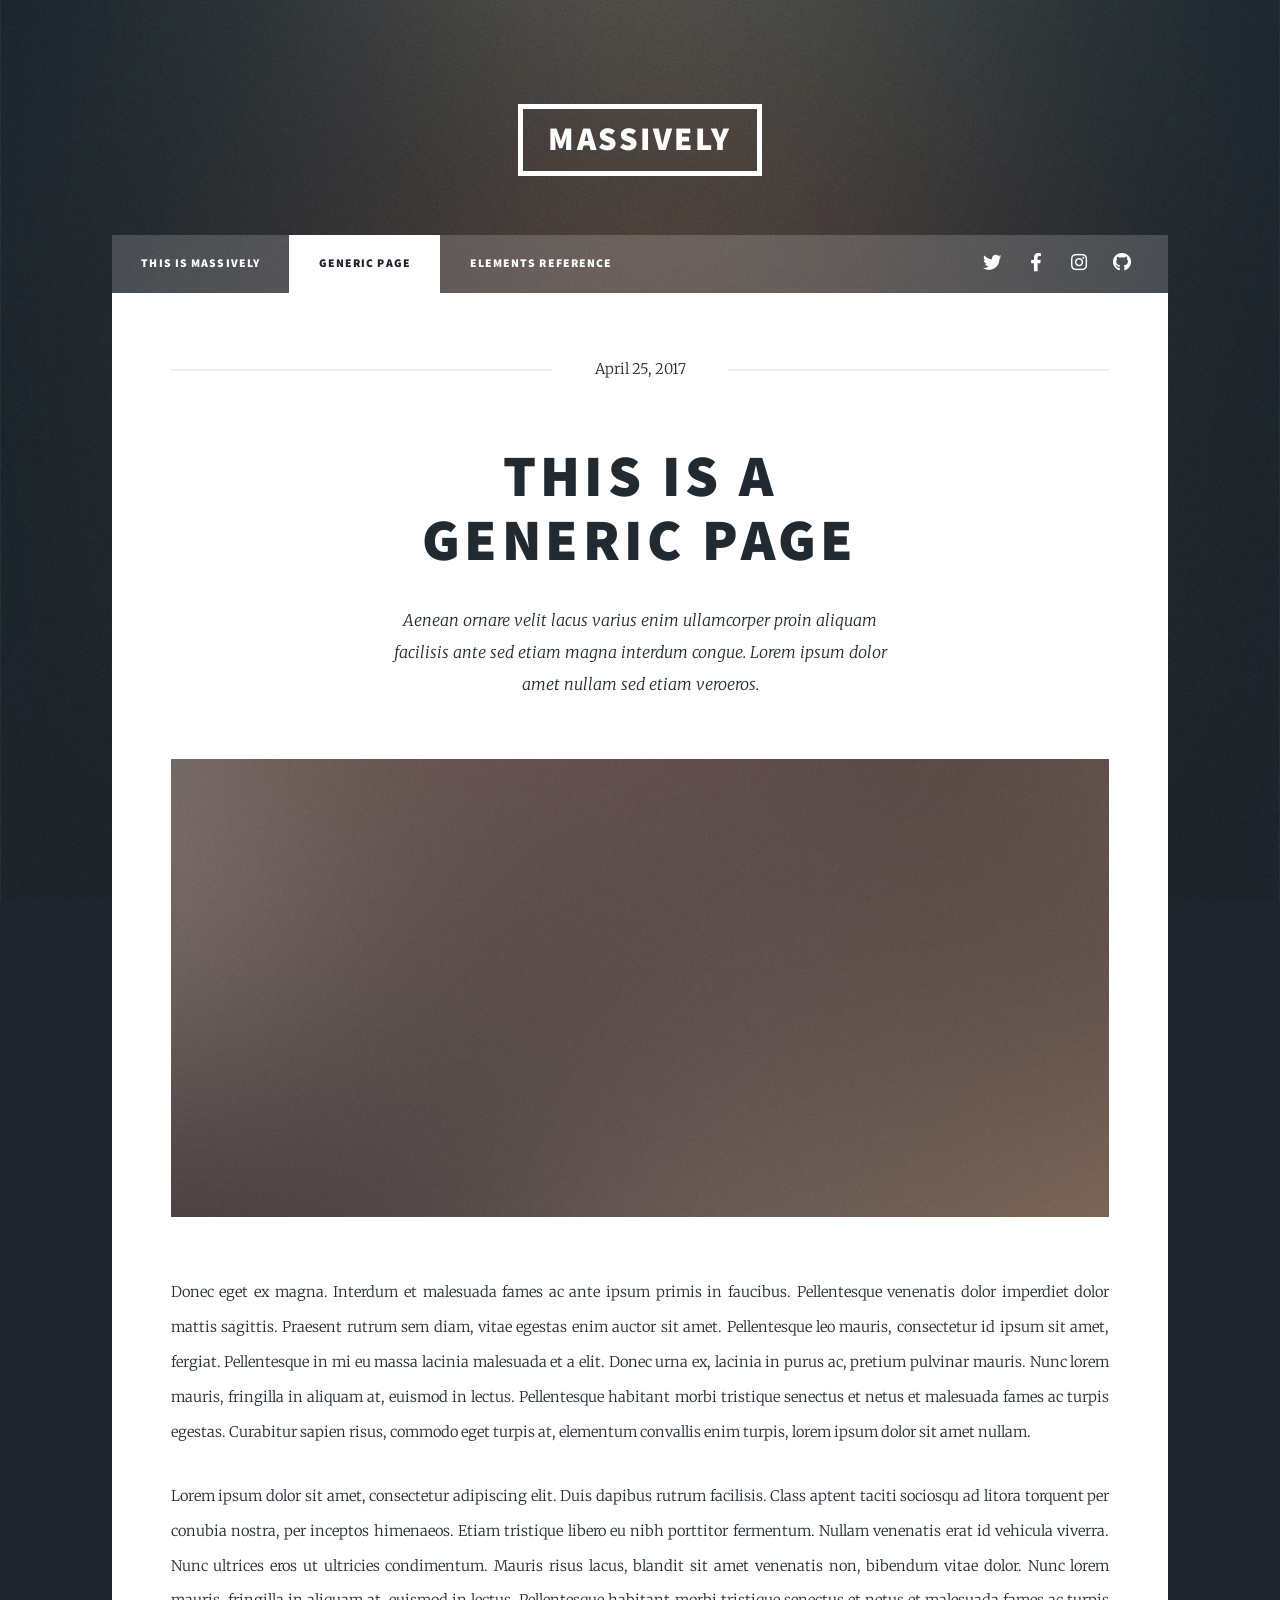
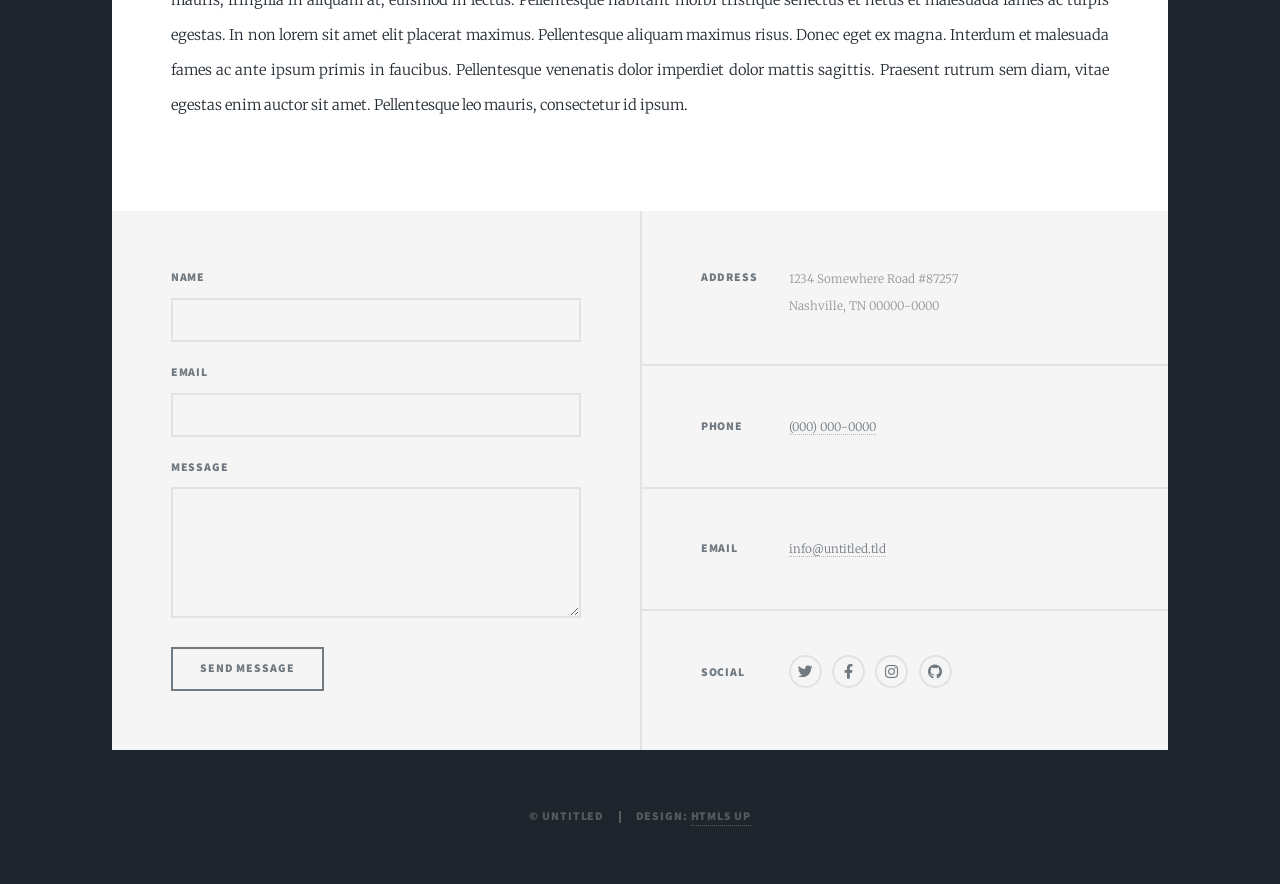
<file: generic.html>
<!DOCTYPE HTML>
<!--
	Massively by HTML5 UP
	html5up.net | @ajlkn
	Free for personal and commercial use under the CCA 3.0 license (html5up.net/license)
-->
<html>
	<head>
		<title>Generic Page - Massively by HTML5 UP</title>
		<meta charset="utf-8" />
		<meta name="viewport" content="width=device-width, initial-scale=1, user-scalable=no" />
		<link rel="stylesheet" href="assets/css/main.css" />
		<noscript><link rel="stylesheet" href="assets/css/noscript.css" /></noscript>
	</head>
	<body class="is-preload">

		<!-- Wrapper -->
			<div id="wrapper">

				<!-- Header -->
					<header id="header">
						<a href="index.html" class="logo">Massively</a>
					</header>

				<!-- Nav -->
					<nav id="nav">
						<ul class="links">
							<li><a href="index.html">This is Massively</a></li>
							<li class="active"><a href="generic.html">Generic Page</a></li>
							<li><a href="elements.html">Elements Reference</a></li>
						</ul>
						<ul class="icons">
							<li><a href="#" class="icon brands fa-twitter"><span class="label">Twitter</span></a></li>
							<li><a href="#" class="icon brands fa-facebook-f"><span class="label">Facebook</span></a></li>
							<li><a href="#" class="icon brands fa-instagram"><span class="label">Instagram</span></a></li>
							<li><a href="#" class="icon brands fa-github"><span class="label">GitHub</span></a></li>
						</ul>
					</nav>

				<!-- Main -->
					<div id="main">

						<!-- Post -->
							<section class="post">
								<header class="major">
									<span class="date">April 25, 2017</span>
									<h1>This is a<br />
									Generic Page</h1>
									<p>Aenean ornare velit lacus varius enim ullamcorper proin aliquam<br />
									facilisis ante sed etiam magna interdum congue. Lorem ipsum dolor<br />
									amet nullam sed etiam veroeros.</p>
								</header>
								<div class="image main"><img src="images/pic01.jpg" alt="" /></div>
								<p>Donec eget ex magna. Interdum et malesuada fames ac ante ipsum primis in faucibus. Pellentesque venenatis dolor imperdiet dolor mattis sagittis. Praesent rutrum sem diam, vitae egestas enim auctor sit amet. Pellentesque leo mauris, consectetur id ipsum sit amet, fergiat. Pellentesque in mi eu massa lacinia malesuada et a elit. Donec urna ex, lacinia in purus ac, pretium pulvinar mauris. Nunc lorem mauris, fringilla in aliquam at, euismod in lectus. Pellentesque habitant morbi tristique senectus et netus et malesuada fames ac turpis egestas. Curabitur sapien risus, commodo eget turpis at, elementum convallis enim turpis, lorem ipsum dolor sit amet nullam.</p>
								<p>Lorem ipsum dolor sit amet, consectetur adipiscing elit. Duis dapibus rutrum facilisis. Class aptent taciti sociosqu ad litora torquent per conubia nostra, per inceptos himenaeos. Etiam tristique libero eu nibh porttitor fermentum. Nullam venenatis erat id vehicula viverra. Nunc ultrices eros ut ultricies condimentum. Mauris risus lacus, blandit sit amet venenatis non, bibendum vitae dolor. Nunc lorem mauris, fringilla in aliquam at, euismod in lectus. Pellentesque habitant morbi tristique senectus et netus et malesuada fames ac turpis egestas. In non lorem sit amet elit placerat maximus. Pellentesque aliquam maximus risus. Donec eget ex magna. Interdum et malesuada fames ac ante ipsum primis in faucibus. Pellentesque venenatis dolor imperdiet dolor mattis sagittis. Praesent rutrum sem diam, vitae egestas enim auctor sit amet. Pellentesque leo mauris, consectetur id ipsum.</p>
							</section>

					</div>

				<!-- Footer -->
					<footer id="footer">
						<section>
							<form method="post" action="#">
								<div class="fields">
									<div class="field">
										<label for="name">Name</label>
										<input type="text" name="name" id="name" />
									</div>
									<div class="field">
										<label for="email">Email</label>
										<input type="text" name="email" id="email" />
									</div>
									<div class="field">
										<label for="message">Message</label>
										<textarea name="message" id="message" rows="3"></textarea>
									</div>
								</div>
								<ul class="actions">
									<li><input type="submit" value="Send Message" /></li>
								</ul>
							</form>
						</section>
						<section class="split contact">
							<section class="alt">
								<h3>Address</h3>
								<p>1234 Somewhere Road #87257<br />
								Nashville, TN 00000-0000</p>
							</section>
							<section>
								<h3>Phone</h3>
								<p><a href="#">(000) 000-0000</a></p>
							</section>
							<section>
								<h3>Email</h3>
								<p><a href="#">info@untitled.tld</a></p>
							</section>
							<section>
								<h3>Social</h3>
								<ul class="icons alt">
									<li><a href="#" class="icon brands alt fa-twitter"><span class="label">Twitter</span></a></li>
									<li><a href="#" class="icon brands alt fa-facebook-f"><span class="label">Facebook</span></a></li>
									<li><a href="#" class="icon brands alt fa-instagram"><span class="label">Instagram</span></a></li>
									<li><a href="#" class="icon brands alt fa-github"><span class="label">GitHub</span></a></li>
								</ul>
							</section>
						</section>
					</footer>

				<!-- Copyright -->
					<div id="copyright">
						<ul><li>&copy; Untitled</li><li>Design: <a href="https://html5up.net">HTML5 UP</a></li></ul>
					</div>

			</div>

		<!-- Scripts -->
			<script src="assets/js/jquery.min.js"></script>
			<script src="assets/js/jquery.scrollex.min.js"></script>
			<script src="assets/js/jquery.scrolly.min.js"></script>
			<script src="assets/js/browser.min.js"></script>
			<script src="assets/js/breakpoints.min.js"></script>
			<script src="assets/js/util.js"></script>
			<script src="assets/js/main.js"></script>

	</body>
</html>
</file>
<file: assets/css/main.css>
@import url(fontawesome-all.min.css);
@import url("https://fonts.googleapis.com/css?family=Merriweather:300,700,300italic,700italic|Source+Sans+Pro:900");

/*
	Massively by HTML5 UP
	html5up.net | @ajlkn
	Free for personal and commercial use under the CCA 3.0 license (html5up.net/license)
*/

html, body, div, span, applet, object,
iframe, h1, h2, h3, h4, h5, h6, p, blockquote,
pre, a, abbr, acronym, address, big, cite,
code, del, dfn, em, img, ins, kbd, q, s, samp,
small, strike, strong, sub, sup, tt, var, b,
u, i, center, dl, dt, dd, ol, ul, li, fieldset,
form, label, legend, table, caption, tbody,
tfoot, thead, tr, th, td, article, aside,
canvas, details, embed, figure, figcaption,
footer, header, hgroup, menu, nav, output, ruby,
section, summary, time, mark, audio, video {
	margin: 0;
	padding: 0;
	border: 0;
	font-size: 100%;
	font: inherit;
	vertical-align: baseline;}

article, aside, details, figcaption, figure,
footer, header, hgroup, menu, nav, section {
	display: block;}

body {
	line-height: 1;
}

ol, ul {
	list-style: none;
}

blockquote, q {
	quotes: none;
}

	blockquote:before, blockquote:after, q:before, q:after {
		content: '';
		content: none;
	}

table {
	border-collapse: collapse;
	border-spacing: 0;
}

body {
	-webkit-text-size-adjust: none;
}

mark {
	background-color: transparent;
	color: inherit;
}

input::-moz-focus-inner {
	border: 0;
	padding: 0;
}

input, select, textarea {
	-moz-appearance: none;
	-webkit-appearance: none;
	-ms-appearance: none;
	appearance: none;
}

/* Basic */

	@-ms-viewport {
		width: device-width;
	}

	body {
		-ms-overflow-style: scrollbar;
	}

	@media screen and (max-width: 480px) {

		html, body {
			min-width: 320px;
		}

	}

	html {
		box-sizing: border-box;
	}

	*, *:before, *:after {
		box-sizing: inherit;
	}

	body {
		background-color: #1e252d;
	}

		body.is-preload *, body.is-preload *:before, body.is-preload *:after {
			-moz-animation: none !important;
			-webkit-animation: none !important;
			-ms-animation: none !important;
			animation: none !important;
			-moz-transition: none !important;
			-webkit-transition: none !important;
			-ms-transition: none !important;
			transition: none !important;
		}

/* Type */

	html {
		font-size: 16pt;
	}

		@media screen and (max-width: 1680px) {

			html {
				font-size: 12pt;
			}

		}

		@media screen and (max-width: 1280px) {

			html {
				font-size: 11pt;
			}

		}

		@media screen and (max-width: 360px) {

			html {
				font-size: 10pt;
			}

		}

	body {
		color: #212931;
	}

	body, input, select, textarea {
		font-family: "Merriweather", Georgia, serif;
		font-weight: 300;
		font-size: 1rem;
		line-height: 2.375;
	}

	a {
		-moz-transition: color 0.2s ease-in-out, background-color 0.2s ease-in-out, border-color 0.2s ease-in-out, box-shadow 0.2s ease-in-out;
		-webkit-transition: color 0.2s ease-in-out, background-color 0.2s ease-in-out, border-color 0.2s ease-in-out, box-shadow 0.2s ease-in-out;
		-ms-transition: color 0.2s ease-in-out, background-color 0.2s ease-in-out, border-color 0.2s ease-in-out, box-shadow 0.2s ease-in-out;
		transition: color 0.2s ease-in-out, background-color 0.2s ease-in-out, border-color 0.2s ease-in-out, box-shadow 0.2s ease-in-out;
		border-bottom: dotted 1px;
		text-decoration: none;
	}

		a:hover {
			border-bottom-color: transparent;
		}

	strong, b {
		font-weight: 600;
	}

	em, i {
		font-style: italic;
	}

	p {
		text-align: justify;
		margin: 0 0 2rem 0;
	}

	h1, h2, h3, h4, h5, h6 {
		font-family: "Source Sans Pro", Helvetica, sans-serif;
		font-weight: 900;
		line-height: 1.5;
		letter-spacing: 0.075em;
		text-transform: uppercase;
		margin: 0 0 1rem 0;
	}

		h1 a, h2 a, h3 a, h4 a, h5 a, h6 a {
			border-bottom: 0;
			color: inherit;
			text-decoration: none;
		}

	h1 {
		font-size: 4rem;
		line-height: 1.1;
		margin: 0 0 2rem 0;
	}

	h2 {
		font-size: 1.75rem;
		line-height: 1.3;
		margin: 0 0 1.5rem 0;
	}

	h3 {
		font-size: 1.25rem;
		margin: 0 0 1.5rem 0;
	}

	h4 {
		font-size: 1rem;
	}

	h5 {
		font-size: 0.9rem;
	}

	h6 {
		font-size: 0.8rem;
	}

	sub {
		font-size: 0.8rem;
		position: relative;
		top: 0.5rem;
	}

	sup {
		font-size: 0.8rem;
		position: relative;
		top: -0.5rem;
	}

	blockquote {
		border-left: solid 4px;
		font-style: italic;
		margin: 0 0 2rem 0;
		padding: 0.5rem 0 0.5rem 2rem;
	}

	code {
		border: solid 2px;
		font-family: "Courier New", monospace;
		font-size: 0.9rem;
		margin: 0 0.25rem;
		padding: 0.25rem 0.65rem;
	}

	pre {
		-webkit-overflow-scrolling: touch;
		font-family: "Courier New", monospace;
		font-size: 0.9rem;
		margin: 0 0 2rem 0;
	}

		pre code {
			display: block;
			line-height: 1.75;
			padding: 1rem 1.5rem;
			overflow-x: auto;
		}

	hr {
		border: 0;
		border-bottom: solid 2px;
		margin: 3rem 0;
	}

		hr.major {
			margin: 5rem 0;
		}

	.align-left {
		text-align: left;
	}

	.align-center {
		text-align: center;
	}

	.align-right {
		text-align: right;
	}

	input, select, textarea {
		color: #212931;
	}

	a {
		color: #212931;
		border-bottom-color: rgba(33, 41, 49, 0.5);
	}

		a:hover {
			border-bottom-color: transparent;
			color: #18bfef !important;
		}

	strong, b {
		color: #212931;
	}

	h1, h2, h3, h4, h5, h6 {
		color: #212931;
	}

	blockquote {
		border-left-color: #eeeeee;
	}

	code {
		background: rgba(220, 220, 220, 0.25);
		border-color: #eeeeee;
	}

	hr {
		border-bottom-color: #eeeeee;
	}

/* Row */

	.row {
		display: flex;
		flex-wrap: wrap;
		box-sizing: border-box;
		align-items: stretch;
	}

		.row > * {
			box-sizing: border-box;
		}

		.row.gtr-uniform > * > :last-child {
			margin-bottom: 0;
		}

		.row.aln-left {
			justify-content: flex-start;
		}

		.row.aln-center {
			justify-content: center;
		}

		.row.aln-right {
			justify-content: flex-end;
		}

		.row.aln-top {
			align-items: flex-start;
		}

		.row.aln-middle {
			align-items: center;
		}

		.row.aln-bottom {
			align-items: flex-end;
		}

		.row > .imp {
			order: -1;
		}

		.row > .col-1 {
			width: 8.33333%;
		}

		.row > .off-1 {
			margin-left: 8.33333%;
		}

		.row > .col-2 {
			width: 16.66667%;
		}

		.row > .off-2 {
			margin-left: 16.66667%;
		}

		.row > .col-3 {
			width: 25%;
		}

		.row > .off-3 {
			margin-left: 25%;
		}

		.row > .col-4 {
			width: 33.33333%;
		}

		.row > .off-4 {
			margin-left: 33.33333%;
		}

		.row > .col-5 {
			width: 41.66667%;
		}

		.row > .off-5 {
			margin-left: 41.66667%;
		}

		.row > .col-6 {
			width: 50%;
		}

		.row > .off-6 {
			margin-left: 50%;
		}

		.row > .col-7 {
			width: 58.33333%;
		}

		.row > .off-7 {
			margin-left: 58.33333%;
		}

		.row > .col-8 {
			width: 66.66667%;
		}

		.row > .off-8 {
			margin-left: 66.66667%;
		}

		.row > .col-9 {
			width: 75%;
		}

		.row > .off-9 {
			margin-left: 75%;
		}

		.row > .col-10 {
			width: 83.33333%;
		}

		.row > .off-10 {
			margin-left: 83.33333%;
		}

		.row > .col-11 {
			width: 91.66667%;
		}

		.row > .off-11 {
			margin-left: 91.66667%;
		}

		.row > .col-12 {
			width: 100%;
		}

		.row > .off-12 {
			margin-left: 100%;
		}

		.row.gtr-0 {
			margin-top: 0;
			margin-left: 0rem;
		}

			.row.gtr-0 > * {
				padding: 0 0 0 0rem;
			}

			.row.gtr-0.gtr-uniform {
				margin-top: 0rem;
			}

				.row.gtr-0.gtr-uniform > * {
					padding-top: 0rem;
				}

		.row.gtr-25 {
			margin-top: 0;
			margin-left: -0.375rem;
		}

			.row.gtr-25 > * {
				padding: 0 0 0 0.375rem;
			}

			.row.gtr-25.gtr-uniform {
				margin-top: -0.375rem;
			}

				.row.gtr-25.gtr-uniform > * {
					padding-top: 0.375rem;
				}

		.row.gtr-50 {
			margin-top: 0;
			margin-left: -0.75rem;
		}

			.row.gtr-50 > * {
				padding: 0 0 0 0.75rem;
			}

			.row.gtr-50.gtr-uniform {
				margin-top: -0.75rem;
			}

				.row.gtr-50.gtr-uniform > * {
					padding-top: 0.75rem;
				}

		.row {
			margin-top: 0;
			margin-left: -1.5rem;
		}

			.row > * {
				padding: 0 0 0 1.5rem;
			}

			.row.gtr-uniform {
				margin-top: -1.5rem;
			}

				.row.gtr-uniform > * {
					padding-top: 1.5rem;
				}

		.row.gtr-150 {
			margin-top: 0;
			margin-left: -2.25rem;
		}

			.row.gtr-150 > * {
				padding: 0 0 0 2.25rem;
			}

			.row.gtr-150.gtr-uniform {
				margin-top: -2.25rem;
			}

				.row.gtr-150.gtr-uniform > * {
					padding-top: 2.25rem;
				}

		.row.gtr-200 {
			margin-top: 0;
			margin-left: -3rem;
		}

			.row.gtr-200 > * {
				padding: 0 0 0 3rem;
			}

			.row.gtr-200.gtr-uniform {
				margin-top: -3rem;
			}

				.row.gtr-200.gtr-uniform > * {
					padding-top: 3rem;
				}

		@media screen and (max-width: 1680px) {

			.row {
				display: flex;
				flex-wrap: wrap;
				box-sizing: border-box;
				align-items: stretch;
			}

				.row > * {
					box-sizing: border-box;
				}

				.row.gtr-uniform > * > :last-child {
					margin-bottom: 0;
				}

				.row.aln-left {
					justify-content: flex-start;
				}

				.row.aln-center {
					justify-content: center;
				}

				.row.aln-right {
					justify-content: flex-end;
				}

				.row.aln-top {
					align-items: flex-start;
				}

				.row.aln-middle {
					align-items: center;
				}

				.row.aln-bottom {
					align-items: flex-end;
				}

				.row > .imp-xlarge {
					order: -1;
				}

				.row > .col-1-xlarge {
					width: 8.33333%;
				}

				.row > .off-1-xlarge {
					margin-left: 8.33333%;
				}

				.row > .col-2-xlarge {
					width: 16.66667%;
				}

				.row > .off-2-xlarge {
					margin-left: 16.66667%;
				}

				.row > .col-3-xlarge {
					width: 25%;
				}

				.row > .off-3-xlarge {
					margin-left: 25%;
				}

				.row > .col-4-xlarge {
					width: 33.33333%;
				}

				.row > .off-4-xlarge {
					margin-left: 33.33333%;
				}

				.row > .col-5-xlarge {
					width: 41.66667%;
				}

				.row > .off-5-xlarge {
					margin-left: 41.66667%;
				}

				.row > .col-6-xlarge {
					width: 50%;
				}

				.row > .off-6-xlarge {
					margin-left: 50%;
				}

				.row > .col-7-xlarge {
					width: 58.33333%;
				}

				.row > .off-7-xlarge {
					margin-left: 58.33333%;
				}

				.row > .col-8-xlarge {
					width: 66.66667%;
				}

				.row > .off-8-xlarge {
					margin-left: 66.66667%;
				}

				.row > .col-9-xlarge {
					width: 75%;
				}

				.row > .off-9-xlarge {
					margin-left: 75%;
				}

				.row > .col-10-xlarge {
					width: 83.33333%;
				}

				.row > .off-10-xlarge {
					margin-left: 83.33333%;
				}

				.row > .col-11-xlarge {
					width: 91.66667%;
				}

				.row > .off-11-xlarge {
					margin-left: 91.66667%;
				}

				.row > .col-12-xlarge {
					width: 100%;
				}

				.row > .off-12-xlarge {
					margin-left: 100%;
				}

				.row.gtr-0 {
					margin-top: 0;
					margin-left: 0rem;
				}

					.row.gtr-0 > * {
						padding: 0 0 0 0rem;
					}

					.row.gtr-0.gtr-uniform {
						margin-top: 0rem;
					}

						.row.gtr-0.gtr-uniform > * {
							padding-top: 0rem;
						}

				.row.gtr-25 {
					margin-top: 0;
					margin-left: -0.375rem;
				}

					.row.gtr-25 > * {
						padding: 0 0 0 0.375rem;
					}

					.row.gtr-25.gtr-uniform {
						margin-top: -0.375rem;
					}

						.row.gtr-25.gtr-uniform > * {
							padding-top: 0.375rem;
						}

				.row.gtr-50 {
					margin-top: 0;
					margin-left: -0.75rem;
				}

					.row.gtr-50 > * {
						padding: 0 0 0 0.75rem;
					}

					.row.gtr-50.gtr-uniform {
						margin-top: -0.75rem;
					}

						.row.gtr-50.gtr-uniform > * {
							padding-top: 0.75rem;
						}

				.row {
					margin-top: 0;
					margin-left: -1.5rem;
				}

					.row > * {
						padding: 0 0 0 1.5rem;
					}

					.row.gtr-uniform {
						margin-top: -1.5rem;
					}

						.row.gtr-uniform > * {
							padding-top: 1.5rem;
						}

				.row.gtr-150 {
					margin-top: 0;
					margin-left: -2.25rem;
				}

					.row.gtr-150 > * {
						padding: 0 0 0 2.25rem;
					}

					.row.gtr-150.gtr-uniform {
						margin-top: -2.25rem;
					}

						.row.gtr-150.gtr-uniform > * {
							padding-top: 2.25rem;
						}

				.row.gtr-200 {
					margin-top: 0;
					margin-left: -3rem;
				}

					.row.gtr-200 > * {
						padding: 0 0 0 3rem;
					}

					.row.gtr-200.gtr-uniform {
						margin-top: -3rem;
					}

						.row.gtr-200.gtr-uniform > * {
							padding-top: 3rem;
						}

		}

		@media screen and (max-width: 1280px) {

			.row {
				display: flex;
				flex-wrap: wrap;
				box-sizing: border-box;
				align-items: stretch;
			}

				.row > * {
					box-sizing: border-box;
				}

				.row.gtr-uniform > * > :last-child {
					margin-bottom: 0;
				}

				.row.aln-left {
					justify-content: flex-start;
				}

				.row.aln-center {
					justify-content: center;
				}

				.row.aln-right {
					justify-content: flex-end;
				}

				.row.aln-top {
					align-items: flex-start;
				}

				.row.aln-middle {
					align-items: center;
				}

				.row.aln-bottom {
					align-items: flex-end;
				}

				.row > .imp-large {
					order: -1;
				}

				.row > .col-1-large {
					width: 8.33333%;
				}

				.row > .off-1-large {
					margin-left: 8.33333%;
				}

				.row > .col-2-large {
					width: 16.66667%;
				}

				.row > .off-2-large {
					margin-left: 16.66667%;
				}

				.row > .col-3-large {
					width: 25%;
				}

				.row > .off-3-large {
					margin-left: 25%;
				}

				.row > .col-4-large {
					width: 33.33333%;
				}

				.row > .off-4-large {
					margin-left: 33.33333%;
				}

				.row > .col-5-large {
					width: 41.66667%;
				}

				.row > .off-5-large {
					margin-left: 41.66667%;
				}

				.row > .col-6-large {
					width: 50%;
				}

				.row > .off-6-large {
					margin-left: 50%;
				}

				.row > .col-7-large {
					width: 58.33333%;
				}

				.row > .off-7-large {
					margin-left: 58.33333%;
				}

				.row > .col-8-large {
					width: 66.66667%;
				}

				.row > .off-8-large {
					margin-left: 66.66667%;
				}

				.row > .col-9-large {
					width: 75%;
				}

				.row > .off-9-large {
					margin-left: 75%;
				}

				.row > .col-10-large {
					width: 83.33333%;
				}

				.row > .off-10-large {
					margin-left: 83.33333%;
				}

				.row > .col-11-large {
					width: 91.66667%;
				}

				.row > .off-11-large {
					margin-left: 91.66667%;
				}

				.row > .col-12-large {
					width: 100%;
				}

				.row > .off-12-large {
					margin-left: 100%;
				}

				.row.gtr-0 {
					margin-top: 0;
					margin-left: 0rem;
				}

					.row.gtr-0 > * {
						padding: 0 0 0 0rem;
					}

					.row.gtr-0.gtr-uniform {
						margin-top: 0rem;
					}

						.row.gtr-0.gtr-uniform > * {
							padding-top: 0rem;
						}

				.row.gtr-25 {
					margin-top: 0;
					margin-left: -0.375rem;
				}

					.row.gtr-25 > * {
						padding: 0 0 0 0.375rem;
					}

					.row.gtr-25.gtr-uniform {
						margin-top: -0.375rem;
					}

						.row.gtr-25.gtr-uniform > * {
							padding-top: 0.375rem;
						}

				.row.gtr-50 {
					margin-top: 0;
					margin-left: -0.75rem;
				}

					.row.gtr-50 > * {
						padding: 0 0 0 0.75rem;
					}

					.row.gtr-50.gtr-uniform {
						margin-top: -0.75rem;
					}

						.row.gtr-50.gtr-uniform > * {
							padding-top: 0.75rem;
						}

				.row {
					margin-top: 0;
					margin-left: -1.5rem;
				}

					.row > * {
						padding: 0 0 0 1.5rem;
					}

					.row.gtr-uniform {
						margin-top: -1.5rem;
					}

						.row.gtr-uniform > * {
							padding-top: 1.5rem;
						}

				.row.gtr-150 {
					margin-top: 0;
					margin-left: -2.25rem;
				}

					.row.gtr-150 > * {
						padding: 0 0 0 2.25rem;
					}

					.row.gtr-150.gtr-uniform {
						margin-top: -2.25rem;
					}

						.row.gtr-150.gtr-uniform > * {
							padding-top: 2.25rem;
						}

				.row.gtr-200 {
					margin-top: 0;
					margin-left: -3rem;
				}

					.row.gtr-200 > * {
						padding: 0 0 0 3rem;
					}

					.row.gtr-200.gtr-uniform {
						margin-top: -3rem;
					}

						.row.gtr-200.gtr-uniform > * {
							padding-top: 3rem;
						}

		}

		@media screen and (max-width: 980px) {

			.row {
				display: flex;
				flex-wrap: wrap;
				box-sizing: border-box;
				align-items: stretch;
			}

				.row > * {
					box-sizing: border-box;
				}

				.row.gtr-uniform > * > :last-child {
					margin-bottom: 0;
				}

				.row.aln-left {
					justify-content: flex-start;
				}

				.row.aln-center {
					justify-content: center;
				}

				.row.aln-right {
					justify-content: flex-end;
				}

				.row.aln-top {
					align-items: flex-start;
				}

				.row.aln-middle {
					align-items: center;
				}

				.row.aln-bottom {
					align-items: flex-end;
				}

				.row > .imp-medium {
					order: -1;
				}

				.row > .col-1-medium {
					width: 8.33333%;
				}

				.row > .off-1-medium {
					margin-left: 8.33333%;
				}

				.row > .col-2-medium {
					width: 16.66667%;
				}

				.row > .off-2-medium {
					margin-left: 16.66667%;
				}

				.row > .col-3-medium {
					width: 25%;
				}

				.row > .off-3-medium {
					margin-left: 25%;
				}

				.row > .col-4-medium {
					width: 33.33333%;
				}

				.row > .off-4-medium {
					margin-left: 33.33333%;
				}

				.row > .col-5-medium {
					width: 41.66667%;
				}

				.row > .off-5-medium {
					margin-left: 41.66667%;
				}

				.row > .col-6-medium {
					width: 50%;
				}

				.row > .off-6-medium {
					margin-left: 50%;
				}

				.row > .col-7-medium {
					width: 58.33333%;
				}

				.row > .off-7-medium {
					margin-left: 58.33333%;
				}

				.row > .col-8-medium {
					width: 66.66667%;
				}

				.row > .off-8-medium {
					margin-left: 66.66667%;
				}

				.row > .col-9-medium {
					width: 75%;
				}

				.row > .off-9-medium {
					margin-left: 75%;
				}

				.row > .col-10-medium {
					width: 83.33333%;
				}

				.row > .off-10-medium {
					margin-left: 83.33333%;
				}

				.row > .col-11-medium {
					width: 91.66667%;
				}

				.row > .off-11-medium {
					margin-left: 91.66667%;
				}

				.row > .col-12-medium {
					width: 100%;
				}

				.row > .off-12-medium {
					margin-left: 100%;
				}

				.row.gtr-0 {
					margin-top: 0;
					margin-left: 0rem;
				}

					.row.gtr-0 > * {
						padding: 0 0 0 0rem;
					}

					.row.gtr-0.gtr-uniform {
						margin-top: 0rem;
					}

						.row.gtr-0.gtr-uniform > * {
							padding-top: 0rem;
						}

				.row.gtr-25 {
					margin-top: 0;
					margin-left: -0.375rem;
				}

					.row.gtr-25 > * {
						padding: 0 0 0 0.375rem;
					}

					.row.gtr-25.gtr-uniform {
						margin-top: -0.375rem;
					}

						.row.gtr-25.gtr-uniform > * {
							padding-top: 0.375rem;
						}

				.row.gtr-50 {
					margin-top: 0;
					margin-left: -0.75rem;
				}

					.row.gtr-50 > * {
						padding: 0 0 0 0.75rem;
					}

					.row.gtr-50.gtr-uniform {
						margin-top: -0.75rem;
					}

						.row.gtr-50.gtr-uniform > * {
							padding-top: 0.75rem;
						}

				.row {
					margin-top: 0;
					margin-left: -1.5rem;
				}

					.row > * {
						padding: 0 0 0 1.5rem;
					}

					.row.gtr-uniform {
						margin-top: -1.5rem;
					}

						.row.gtr-uniform > * {
							padding-top: 1.5rem;
						}

				.row.gtr-150 {
					margin-top: 0;
					margin-left: -2.25rem;
				}

					.row.gtr-150 > * {
						padding: 0 0 0 2.25rem;
					}

					.row.gtr-150.gtr-uniform {
						margin-top: -2.25rem;
					}

						.row.gtr-150.gtr-uniform > * {
							padding-top: 2.25rem;
						}

				.row.gtr-200 {
					margin-top: 0;
					margin-left: -3rem;
				}

					.row.gtr-200 > * {
						padding: 0 0 0 3rem;
					}

					.row.gtr-200.gtr-uniform {
						margin-top: -3rem;
					}

						.row.gtr-200.gtr-uniform > * {
							padding-top: 3rem;
						}

		}

		@media screen and (max-width: 736px) {

			.row {
				display: flex;
				flex-wrap: wrap;
				box-sizing: border-box;
				align-items: stretch;
			}

				.row > * {
					box-sizing: border-box;
				}

				.row.gtr-uniform > * > :last-child {
					margin-bottom: 0;
				}

				.row.aln-left {
					justify-content: flex-start;
				}

				.row.aln-center {
					justify-content: center;
				}

				.row.aln-right {
					justify-content: flex-end;
				}

				.row.aln-top {
					align-items: flex-start;
				}

				.row.aln-middle {
					align-items: center;
				}

				.row.aln-bottom {
					align-items: flex-end;
				}

				.row > .imp-small {
					order: -1;
				}

				.row > .col-1-small {
					width: 8.33333%;
				}

				.row > .off-1-small {
					margin-left: 8.33333%;
				}

				.row > .col-2-small {
					width: 16.66667%;
				}

				.row > .off-2-small {
					margin-left: 16.66667%;
				}

				.row > .col-3-small {
					width: 25%;
				}

				.row > .off-3-small {
					margin-left: 25%;
				}

				.row > .col-4-small {
					width: 33.33333%;
				}

				.row > .off-4-small {
					margin-left: 33.33333%;
				}

				.row > .col-5-small {
					width: 41.66667%;
				}

				.row > .off-5-small {
					margin-left: 41.66667%;
				}

				.row > .col-6-small {
					width: 50%;
				}

				.row > .off-6-small {
					margin-left: 50%;
				}

				.row > .col-7-small {
					width: 58.33333%;
				}

				.row > .off-7-small {
					margin-left: 58.33333%;
				}

				.row > .col-8-small {
					width: 66.66667%;
				}

				.row > .off-8-small {
					margin-left: 66.66667%;
				}

				.row > .col-9-small {
					width: 75%;
				}

				.row > .off-9-small {
					margin-left: 75%;
				}

				.row > .col-10-small {
					width: 83.33333%;
				}

				.row > .off-10-small {
					margin-left: 83.33333%;
				}

				.row > .col-11-small {
					width: 91.66667%;
				}

				.row > .off-11-small {
					margin-left: 91.66667%;
				}

				.row > .col-12-small {
					width: 100%;
				}

				.row > .off-12-small {
					margin-left: 100%;
				}

				.row.gtr-0 {
					margin-top: 0;
					margin-left: 0rem;
				}

					.row.gtr-0 > * {
						padding: 0 0 0 0rem;
					}

					.row.gtr-0.gtr-uniform {
						margin-top: 0rem;
					}

						.row.gtr-0.gtr-uniform > * {
							padding-top: 0rem;
						}

				.row.gtr-25 {
					margin-top: 0;
					margin-left: -0.375rem;
				}

					.row.gtr-25 > * {
						padding: 0 0 0 0.375rem;
					}

					.row.gtr-25.gtr-uniform {
						margin-top: -0.375rem;
					}

						.row.gtr-25.gtr-uniform > * {
							padding-top: 0.375rem;
						}

				.row.gtr-50 {
					margin-top: 0;
					margin-left: -0.75rem;
				}

					.row.gtr-50 > * {
						padding: 0 0 0 0.75rem;
					}

					.row.gtr-50.gtr-uniform {
						margin-top: -0.75rem;
					}

						.row.gtr-50.gtr-uniform > * {
							padding-top: 0.75rem;
						}

				.row {
					margin-top: 0;
					margin-left: -1.5rem;
				}

					.row > * {
						padding: 0 0 0 1.5rem;
					}

					.row.gtr-uniform {
						margin-top: -1.5rem;
					}

						.row.gtr-uniform > * {
							padding-top: 1.5rem;
						}

				.row.gtr-150 {
					margin-top: 0;
					margin-left: -2.25rem;
				}

					.row.gtr-150 > * {
						padding: 0 0 0 2.25rem;
					}

					.row.gtr-150.gtr-uniform {
						margin-top: -2.25rem;
					}

						.row.gtr-150.gtr-uniform > * {
							padding-top: 2.25rem;
						}

				.row.gtr-200 {
					margin-top: 0;
					margin-left: -3rem;
				}

					.row.gtr-200 > * {
						padding: 0 0 0 3rem;
					}

					.row.gtr-200.gtr-uniform {
						margin-top: -3rem;
					}

						.row.gtr-200.gtr-uniform > * {
							padding-top: 3rem;
						}

		}

		@media screen and (max-width: 480px) {

			.row {
				display: flex;
				flex-wrap: wrap;
				box-sizing: border-box;
				align-items: stretch;
			}

				.row > * {
					box-sizing: border-box;
				}

				.row.gtr-uniform > * > :last-child {
					margin-bottom: 0;
				}

				.row.aln-left {
					justify-content: flex-start;
				}

				.row.aln-center {
					justify-content: center;
				}

				.row.aln-right {
					justify-content: flex-end;
				}

				.row.aln-top {
					align-items: flex-start;
				}

				.row.aln-middle {
					align-items: center;
				}

				.row.aln-bottom {
					align-items: flex-end;
				}

				.row > .imp-xsmall {
					order: -1;
				}

				.row > .col-1-xsmall {
					width: 8.33333%;
				}

				.row > .off-1-xsmall {
					margin-left: 8.33333%;
				}

				.row > .col-2-xsmall {
					width: 16.66667%;
				}

				.row > .off-2-xsmall {
					margin-left: 16.66667%;
				}

				.row > .col-3-xsmall {
					width: 25%;
				}

				.row > .off-3-xsmall {
					margin-left: 25%;
				}

				.row > .col-4-xsmall {
					width: 33.33333%;
				}

				.row > .off-4-xsmall {
					margin-left: 33.33333%;
				}

				.row > .col-5-xsmall {
					width: 41.66667%;
				}

				.row > .off-5-xsmall {
					margin-left: 41.66667%;
				}

				.row > .col-6-xsmall {
					width: 50%;
				}

				.row > .off-6-xsmall {
					margin-left: 50%;
				}

				.row > .col-7-xsmall {
					width: 58.33333%;
				}

				.row > .off-7-xsmall {
					margin-left: 58.33333%;
				}

				.row > .col-8-xsmall {
					width: 66.66667%;
				}

				.row > .off-8-xsmall {
					margin-left: 66.66667%;
				}

				.row > .col-9-xsmall {
					width: 75%;
				}

				.row > .off-9-xsmall {
					margin-left: 75%;
				}

				.row > .col-10-xsmall {
					width: 83.33333%;
				}

				.row > .off-10-xsmall {
					margin-left: 83.33333%;
				}

				.row > .col-11-xsmall {
					width: 91.66667%;
				}

				.row > .off-11-xsmall {
					margin-left: 91.66667%;
				}

				.row > .col-12-xsmall {
					width: 100%;
				}

				.row > .off-12-xsmall {
					margin-left: 100%;
				}

				.row.gtr-0 {
					margin-top: 0;
					margin-left: 0rem;
				}

					.row.gtr-0 > * {
						padding: 0 0 0 0rem;
					}

					.row.gtr-0.gtr-uniform {
						margin-top: 0rem;
					}

						.row.gtr-0.gtr-uniform > * {
							padding-top: 0rem;
						}

				.row.gtr-25 {
					margin-top: 0;
					margin-left: -0.375rem;
				}

					.row.gtr-25 > * {
						padding: 0 0 0 0.375rem;
					}

					.row.gtr-25.gtr-uniform {
						margin-top: -0.375rem;
					}

						.row.gtr-25.gtr-uniform > * {
							padding-top: 0.375rem;
						}

				.row.gtr-50 {
					margin-top: 0;
					margin-left: -0.75rem;
				}

					.row.gtr-50 > * {
						padding: 0 0 0 0.75rem;
					}

					.row.gtr-50.gtr-uniform {
						margin-top: -0.75rem;
					}

						.row.gtr-50.gtr-uniform > * {
							padding-top: 0.75rem;
						}

				.row {
					margin-top: 0;
					margin-left: -1.5rem;
				}

					.row > * {
						padding: 0 0 0 1.5rem;
					}

					.row.gtr-uniform {
						margin-top: -1.5rem;
					}

						.row.gtr-uniform > * {
							padding-top: 1.5rem;
						}

				.row.gtr-150 {
					margin-top: 0;
					margin-left: -2.25rem;
				}

					.row.gtr-150 > * {
						padding: 0 0 0 2.25rem;
					}

					.row.gtr-150.gtr-uniform {
						margin-top: -2.25rem;
					}

						.row.gtr-150.gtr-uniform > * {
							padding-top: 2.25rem;
						}

				.row.gtr-200 {
					margin-top: 0;
					margin-left: -3rem;
				}

					.row.gtr-200 > * {
						padding: 0 0 0 3rem;
					}

					.row.gtr-200.gtr-uniform {
						margin-top: -3rem;
					}

						.row.gtr-200.gtr-uniform > * {
							padding-top: 3rem;
						}

		}

		@media screen and (max-width: 360px) {

			.row {
				display: flex;
				flex-wrap: wrap;
				box-sizing: border-box;
				align-items: stretch;
			}

				.row > * {
					box-sizing: border-box;
				}

				.row.gtr-uniform > * > :last-child {
					margin-bottom: 0;
				}

				.row.aln-left {
					justify-content: flex-start;
				}

				.row.aln-center {
					justify-content: center;
				}

				.row.aln-right {
					justify-content: flex-end;
				}

				.row.aln-top {
					align-items: flex-start;
				}

				.row.aln-middle {
					align-items: center;
				}

				.row.aln-bottom {
					align-items: flex-end;
				}

				.row > .imp-xxsmall {
					order: -1;
				}

				.row > .col-1-xxsmall {
					width: 8.33333%;
				}

				.row > .off-1-xxsmall {
					margin-left: 8.33333%;
				}

				.row > .col-2-xxsmall {
					width: 16.66667%;
				}

				.row > .off-2-xxsmall {
					margin-left: 16.66667%;
				}

				.row > .col-3-xxsmall {
					width: 25%;
				}

				.row > .off-3-xxsmall {
					margin-left: 25%;
				}

				.row > .col-4-xxsmall {
					width: 33.33333%;
				}

				.row > .off-4-xxsmall {
					margin-left: 33.33333%;
				}

				.row > .col-5-xxsmall {
					width: 41.66667%;
				}

				.row > .off-5-xxsmall {
					margin-left: 41.66667%;
				}

				.row > .col-6-xxsmall {
					width: 50%;
				}

				.row > .off-6-xxsmall {
					margin-left: 50%;
				}

				.row > .col-7-xxsmall {
					width: 58.33333%;
				}

				.row > .off-7-xxsmall {
					margin-left: 58.33333%;
				}

				.row > .col-8-xxsmall {
					width: 66.66667%;
				}

				.row > .off-8-xxsmall {
					margin-left: 66.66667%;
				}

				.row > .col-9-xxsmall {
					width: 75%;
				}

				.row > .off-9-xxsmall {
					margin-left: 75%;
				}

				.row > .col-10-xxsmall {
					width: 83.33333%;
				}

				.row > .off-10-xxsmall {
					margin-left: 83.33333%;
				}

				.row > .col-11-xxsmall {
					width: 91.66667%;
				}

				.row > .off-11-xxsmall {
					margin-left: 91.66667%;
				}

				.row > .col-12-xxsmall {
					width: 100%;
				}

				.row > .off-12-xxsmall {
					margin-left: 100%;
				}

				.row.gtr-0 {
					margin-top: 0;
					margin-left: 0rem;
				}

					.row.gtr-0 > * {
						padding: 0 0 0 0rem;
					}

					.row.gtr-0.gtr-uniform {
						margin-top: 0rem;
					}

						.row.gtr-0.gtr-uniform > * {
							padding-top: 0rem;
						}

				.row.gtr-25 {
					margin-top: 0;
					margin-left: -0.375rem;
				}

					.row.gtr-25 > * {
						padding: 0 0 0 0.375rem;
					}

					.row.gtr-25.gtr-uniform {
						margin-top: -0.375rem;
					}

						.row.gtr-25.gtr-uniform > * {
							padding-top: 0.375rem;
						}

				.row.gtr-50 {
					margin-top: 0;
					margin-left: -0.75rem;
				}

					.row.gtr-50 > * {
						padding: 0 0 0 0.75rem;
					}

					.row.gtr-50.gtr-uniform {
						margin-top: -0.75rem;
					}

						.row.gtr-50.gtr-uniform > * {
							padding-top: 0.75rem;
						}

				.row {
					margin-top: 0;
					margin-left: -1.5rem;
				}

					.row > * {
						padding: 0 0 0 1.5rem;
					}

					.row.gtr-uniform {
						margin-top: -1.5rem;
					}

						.row.gtr-uniform > * {
							padding-top: 1.5rem;
						}

				.row.gtr-150 {
					margin-top: 0;
					margin-left: -2.25rem;
				}

					.row.gtr-150 > * {
						padding: 0 0 0 2.25rem;
					}

					.row.gtr-150.gtr-uniform {
						margin-top: -2.25rem;
					}

						.row.gtr-150.gtr-uniform > * {
							padding-top: 2.25rem;
						}

				.row.gtr-200 {
					margin-top: 0;
					margin-left: -3rem;
				}

					.row.gtr-200 > * {
						padding: 0 0 0 3rem;
					}

					.row.gtr-200.gtr-uniform {
						margin-top: -3rem;
					}

						.row.gtr-200.gtr-uniform > * {
							padding-top: 3rem;
						}

		}

/* Box */

	.box {
		border: solid 2px;
		margin-bottom: 2rem;
		padding: 1.5rem;
	}

		.box > :last-child,
		.box > :last-child > :last-child,
		.box > :last-child > :last-child > :last-child {
			margin-bottom: 0;
		}

		.box.alt {
			border: 0;
			border-radius: 0;
			padding: 0;
		}

	.box {
		border-color: #eeeeee;
	}

/* Button */

	input[type="submit"],
	input[type="reset"],
	input[type="button"],
	button,
	.button {
		-moz-appearance: none;
		-webkit-appearance: none;
		-ms-appearance: none;
		appearance: none;
		-moz-transition: background-color 0.2s ease-in-out, box-shadow 0.2s ease-in-out, color 0.2s ease-in-out;
		-webkit-transition: background-color 0.2s ease-in-out, box-shadow 0.2s ease-in-out, color 0.2s ease-in-out;
		-ms-transition: background-color 0.2s ease-in-out, box-shadow 0.2s ease-in-out, color 0.2s ease-in-out;
		transition: background-color 0.2s ease-in-out, box-shadow 0.2s ease-in-out, color 0.2s ease-in-out;
		border: 0;
		border-radius: 0;
		cursor: pointer;
		display: inline-block;
		font-family: "Source Sans Pro", Helvetica, sans-serif;
		font-size: 0.8rem;
		font-weight: 900;
		letter-spacing: 0.075em;
		height: 3rem;
		line-height: 3rem;
		padding: 0 2rem;
		text-align: center;
		text-decoration: none;
		text-transform: uppercase;
		white-space: nowrap;
	}

		input[type="submit"].icon:before,
		input[type="reset"].icon:before,
		input[type="button"].icon:before,
		button.icon:before,
		.button.icon:before {
			margin-right: 0.5rem;
		}

		input[type="submit"].icon.solo,
		input[type="reset"].icon.solo,
		input[type="button"].icon.solo,
		button.icon.solo,
		.button.icon.solo {
			position: relative;
			width: 4rem;
			height: 4rem;
			line-height: 4rem;
			border-radius: 4rem;
			text-indent: 4rem;
			overflow: hidden;
			padding: 0;
			white-space: nowrap;
		}

			input[type="submit"].icon.solo:before,
			input[type="reset"].icon.solo:before,
			input[type="button"].icon.solo:before,
			button.icon.solo:before,
			.button.icon.solo:before {
				position: absolute;
				display: block;
				top: 0;
				left: 0;
				width: inherit;
				height: inherit;
				line-height: inherit;
				font-size: 1.25rem;
				margin-right: 0;
				text-align: center;
				text-indent: 0;
			}

		input[type="submit"].fit,
		input[type="reset"].fit,
		input[type="button"].fit,
		button.fit,
		.button.fit {
			width: 100%;
		}

		input[type="submit"].small,
		input[type="reset"].small,
		input[type="button"].small,
		button.small,
		.button.small {
			font-size: 0.7rem;
			height: 2.5rem;
			line-height: 2.5rem;
			padding: 0 1.5rem;
		}

		input[type="submit"].large,
		input[type="reset"].large,
		input[type="button"].large,
		button.large,
		.button.large {
			font-size: 0.9rem;
			height: 3.5rem;
			line-height: 3.5rem;
			padding: 0 2.75rem;
		}

		@media screen and (max-width: 980px) {

			input[type="submit"],
			input[type="reset"],
			input[type="button"],
			button,
			.button {
				font-size: 0.9rem;
				height: 3.25rem;
				line-height: 3.25rem;
			}

				input[type="submit"].large,
				input[type="reset"].large,
				input[type="button"].large,
				button.large,
				.button.large {
					font-size: 1rem;
					height: 3.75rem;
					line-height: 3.75rem;
				}

		}

		input[type="submit"].disabled, input[type="submit"]:disabled,
		input[type="reset"].disabled,
		input[type="reset"]:disabled,
		input[type="button"].disabled,
		input[type="button"]:disabled,
		button.disabled,
		button:disabled,
		.button.disabled,
		.button:disabled {
			pointer-events: none;
			opacity: 0.25;
		}

	input[type="submit"],
	input[type="reset"],
	input[type="button"],
	button,
	.button {
		background-color: transparent;
		box-shadow: inset 0 0 0 2px #212931;
		color: #212931 !important;
	}

		input[type="submit"]:hover,
		input[type="reset"]:hover,
		input[type="button"]:hover,
		button:hover,
		.button:hover {
			box-shadow: inset 0 0 0 2px #18bfef;
			color: #18bfef !important;
		}

		input[type="submit"].primary,
		input[type="reset"].primary,
		input[type="button"].primary,
		button.primary,
		.button.primary {
			background-color: #212931;
			box-shadow: none;
			color: #ffffff !important;
		}

			input[type="submit"].primary:hover,
			input[type="reset"].primary:hover,
			input[type="button"].primary:hover,
			button.primary:hover,
			.button.primary:hover {
				background-color: #18bfef;
			}

/* Form */

	form {
		margin: 0 0 2rem 0;
	}

		form > :last-child {
			margin-bottom: 0;
		}

		form > .fields {
			display: -moz-flex;
			display: -webkit-flex;
			display: -ms-flex;
			display: flex;
			-moz-flex-wrap: wrap;
			-webkit-flex-wrap: wrap;
			-ms-flex-wrap: wrap;
			flex-wrap: wrap;
			width: calc(100% + 3rem);
			margin: -1.5rem 0 2rem -1.5rem;
		}

			form > .fields > .field {
				-moz-flex-grow: 0;
				-webkit-flex-grow: 0;
				-ms-flex-grow: 0;
				flex-grow: 0;
				-moz-flex-shrink: 0;
				-webkit-flex-shrink: 0;
				-ms-flex-shrink: 0;
				flex-shrink: 0;
				padding: 1.5rem 0 0 1.5rem;
				width: calc(100% - 1.5rem);
			}

				form > .fields > .field.half {
					width: calc(50% - 0.75rem);
				}

				form > .fields > .field.third {
					width: calc(100%/3 - 0.5rem);
				}

				form > .fields > .field.quarter {
					width: calc(25% - 0.375rem);
				}

		@media screen and (max-width: 480px) {

			form > .fields {
				width: calc(100% + 3rem);
				margin: -1.5rem 0 2rem -1.5rem;
			}

				form > .fields > .field {
					padding: 1.5rem 0 0 1.5rem;
					width: calc(100% - 1.5rem);
				}

					form > .fields > .field.half {
						width: calc(100% - 1.5rem);
					}

					form > .fields > .field.third {
						width: calc(100% - 1.5rem);
					}

					form > .fields > .field.quarter {
						width: calc(100% - 1.5rem);
					}

		}

	label {
		display: block;
		font-family: "Source Sans Pro", Helvetica, sans-serif;
		font-weight: 900;
		line-height: 1.5;
		letter-spacing: 0.075em;
		font-size: 0.8rem;
		text-transform: uppercase;
		margin: 0 0 0.75rem 0;
	}

		@media screen and (max-width: 980px) {

			label {
				font-size: 0.9rem;
			}

		}

	input[type="text"],
	input[type="password"],
	input[type="email"],
	select,
	textarea {
		-moz-appearance: none;
		-webkit-appearance: none;
		-ms-appearance: none;
		appearance: none;
		background: transparent;
		border-radius: 0;
		border: solid 2px;
		color: inherit;
		display: block;
		outline: 0;
		padding: 0 1rem;
		text-decoration: none;
		width: 100%;
	}

		input[type="text"]:invalid,
		input[type="password"]:invalid,
		input[type="email"]:invalid,
		select:invalid,
		textarea:invalid {
			box-shadow: none;
		}

	select {
		background-size: 1.25rem;
		background-repeat: no-repeat;
		background-position: calc(100% - 1rem) center;
		height: 3rem;
		padding-right: 3rem;
		text-overflow: ellipsis;
	}

		select:focus::-ms-value {
			background-color: transparent;
		}

		select::-ms-expand {
			display: none;
		}

	input[type="text"],
	input[type="password"],
	input[type="email"],
	select {
		height: 3rem;
	}

	textarea {
		padding: 0.75rem 1rem;
	}

	input[type="checkbox"],
	input[type="radio"] {
		-moz-appearance: none;
		-webkit-appearance: none;
		-ms-appearance: none;
		appearance: none;
		display: block;
		float: left;
		margin-right: -2rem;
		opacity: 0;
		width: 1rem;
		z-index: -1;
	}

		input[type="checkbox"] + label,
		input[type="radio"] + label {
			text-decoration: none;
			cursor: pointer;
			display: inline-block;
			font-size: 1rem;
			letter-spacing: 0;
			font-family: "Merriweather", Georgia, serif;
			text-transform: none;
			font-weight: 300;
			padding-left: 2.8rem;
			padding-right: 1rem;
			position: relative;
		}

			input[type="checkbox"] + label:before,
			input[type="radio"] + label:before {
				-moz-osx-font-smoothing: grayscale;
				-webkit-font-smoothing: antialiased;
				display: inline-block;
				font-style: normal;
				font-variant: normal;
				text-rendering: auto;
				line-height: 1;
				text-transform: none !important;
				font-family: 'Font Awesome 5 Free';
				font-weight: 900;
			}

			input[type="checkbox"] + label:before,
			input[type="radio"] + label:before {
				border-radius: 0;
				border: solid 2px;
				content: '';
				display: inline-block;
				font-size: 0.8rem;
				height: 1.8rem;
				left: 0;
				line-height: 1.65rem;
				position: absolute;
				text-align: center;
				top: -0.125rem;
				width: 1.8rem;
			}

		input[type="checkbox"]:checked + label:before,
		input[type="radio"]:checked + label:before {
			content: '\f00c';
		}

	input[type="checkbox"] + label:before {
		border-radius: 0;
	}

	input[type="radio"] + label:before {
		border-radius: 100%;
	}

	::-webkit-input-placeholder {
		opacity: 1.0;
	}

	:-moz-placeholder {
		opacity: 1.0;
	}

	::-moz-placeholder {
		opacity: 1.0;
	}

	:-ms-input-placeholder {
		opacity: 1.0;
	}

	label {
		color: #212931;
	}

	input[type="text"],
	input[type="password"],
	input[type="email"],
	select,
	textarea {
		border-color: #eeeeee;
	}

		input[type="text"]:focus,
		input[type="password"]:focus,
		input[type="email"]:focus,
		select:focus,
		textarea:focus {
			border-color: #18bfef;
		}

	select {
		background-image: url("data:image/svg+xml;charset=utf8,%3Csvg xmlns='http://www.w3.org/2000/svg' width='40' height='40' preserveAspectRatio='none' viewBox='0 0 40 40'%3E%3Cpath d='M9.4,12.3l10.4,10.4l10.4-10.4c0.2-0.2,0.5-0.4,0.9-0.4c0.3,0,0.6,0.1,0.9,0.4l3.3,3.3c0.2,0.2,0.4,0.5,0.4,0.9 c0,0.4-0.1,0.6-0.4,0.9L20.7,31.9c-0.2,0.2-0.5,0.4-0.9,0.4c-0.3,0-0.6-0.1-0.9-0.4L4.3,17.3c-0.2-0.2-0.4-0.5-0.4-0.9 c0-0.4,0.1-0.6,0.4-0.9l3.3-3.3c0.2-0.2,0.5-0.4,0.9-0.4S9.1,12.1,9.4,12.3z' fill='%23eeeeee' /%3E%3C/svg%3E");
	}

		select option {
			background-color: #ffffff;
			color: #212931;
		}

	.select-wrapper:before {
		color: #eeeeee;
	}

	input[type="checkbox"] + label,
	input[type="radio"] + label {
		color: #212931;
	}

		input[type="checkbox"] + label:before,
		input[type="radio"] + label:before {
			border-color: #eeeeee;
		}

	input[type="checkbox"]:checked + label:before,
	input[type="radio"]:checked + label:before {
		background-color: #212931;
		border-color: #212931;
		color: #ffffff;
	}

	input[type="checkbox"]:focus + label:before,
	input[type="radio"]:focus + label:before {
		border-color: #18bfef;
	}

	::-webkit-input-placeholder {
		color: #909498 !important;
	}

	:-moz-placeholder {
		color: #909498 !important;
	}

	::-moz-placeholder {
		color: #909498 !important;
	}

	:-ms-input-placeholder {
		color: #909498 !important;
	}

	.formerize-placeholder {
		color: #909498 !important;
	}

/* Icon */

	.icon {
		text-decoration: none;
		border-bottom: none;
		position: relative;
	}

		.icon:before {
			-moz-osx-font-smoothing: grayscale;
			-webkit-font-smoothing: antialiased;
			display: inline-block;
			font-style: normal;
			font-variant: normal;
			text-rendering: auto;
			line-height: 1;
			text-transform: none !important;
			font-family: 'Font Awesome 5 Free';
			font-weight: 400;
		}

		.icon > .label {
			display: none;
		}

		.icon:before {
			line-height: inherit;
		}

		.icon.solid:before {
			font-weight: 900;
		}

		.icon.brands:before {
			font-family: 'Font Awesome 5 Brands';
		}

/* Image */

	.image {
		border: 0;
		display: inline-block;
		position: relative;
	}

		.image img {
			display: block;
		}

		.image.left, .image.right {
			max-width: 40%;
		}

			.image.left img, .image.right img {
				width: 100%;
			}

		.image.left {
			float: left;
			margin: 0 2rem 2rem 0;
			top: 0.75rem;
		}

		.image.right {
			float: right;
			margin: 0 0 2rem 2rem;
			top: 0.75rem;
		}

		.image.fit {
			display: block;
			margin: 2.5rem 0;
			width: 100%;
		}

			.image.fit:first-child {
				margin-top: 0;
			}

			.image.fit img {
				width: 100%;
			}

		.image.main {
			display: block;
			margin: 4rem 0;
			width: 100%;
		}

			.image.main:first-child {
				margin-top: 0;
			}

			.image.main img {
				width: 100%;
			}

		@media screen and (max-width: 736px) {

			.image.fit {
				margin: 2rem 0;
			}

			.image.main {
				margin: 2rem 0;
			}

		}

	a.image {
		overflow: hidden;
	}

		a.image img {
			-moz-transition: -moz-transform 0.2s ease-out;
			-webkit-transition: -webkit-transform 0.2s ease-out;
			-ms-transition: -ms-transform 0.2s ease-out;
			transition: transform 0.2s ease-out;
		}

		a.image:hover img {
			-moz-transform: scale(1.05);
			-webkit-transform: scale(1.05);
			-ms-transform: scale(1.05);
			transform: scale(1.05);
		}

/* Actions */

	ul.actions {
		display: -moz-flex;
		display: -webkit-flex;
		display: -ms-flex;
		display: flex;
		cursor: default;
		list-style: none;
		margin-left: -1rem;
		padding-left: 0;
	}

		ul.actions li {
			padding: 0 0 0 1rem;
			vertical-align: middle;
		}

		ul.actions.special {
			-moz-justify-content: center;
			-webkit-justify-content: center;
			-ms-justify-content: center;
			justify-content: center;
			width: 100%;
			margin-left: 0;
		}

			ul.actions.special li:first-child {
				padding-left: 0;
			}

		ul.actions.stacked {
			-moz-flex-direction: column;
			-webkit-flex-direction: column;
			-ms-flex-direction: column;
			flex-direction: column;
			margin-left: 0;
		}

			ul.actions.stacked li {
				padding: 1.3rem 0 0 0;
			}

				ul.actions.stacked li:first-child {
					padding-top: 0;
				}

		ul.actions.fit {
			width: calc(100% + 1rem);
		}

			ul.actions.fit li {
				-moz-flex-grow: 1;
				-webkit-flex-grow: 1;
				-ms-flex-grow: 1;
				flex-grow: 1;
				-moz-flex-shrink: 1;
				-webkit-flex-shrink: 1;
				-ms-flex-shrink: 1;
				flex-shrink: 1;
				width: 100%;
			}

				ul.actions.fit li > * {
					width: 100%;
				}

			ul.actions.fit.stacked {
				width: 100%;
			}

		@media screen and (max-width: 480px) {

			ul.actions:not(.fixed) {
				-moz-flex-direction: column;
				-webkit-flex-direction: column;
				-ms-flex-direction: column;
				flex-direction: column;
				margin-left: 0;
				width: 100% !important;
			}

				ul.actions:not(.fixed) li {
					-moz-flex-grow: 1;
					-webkit-flex-grow: 1;
					-ms-flex-grow: 1;
					flex-grow: 1;
					-moz-flex-shrink: 1;
					-webkit-flex-shrink: 1;
					-ms-flex-shrink: 1;
					flex-shrink: 1;
					padding: 1rem 0 0 0;
					text-align: center;
					width: 100%;
				}

					ul.actions:not(.fixed) li > * {
						width: 100%;
					}

					ul.actions:not(.fixed) li:first-child {
						padding-top: 0;
					}

					ul.actions:not(.fixed) li input[type="submit"],
					ul.actions:not(.fixed) li input[type="reset"],
					ul.actions:not(.fixed) li input[type="button"],
					ul.actions:not(.fixed) li button,
					ul.actions:not(.fixed) li .button {
						width: 100%;
					}

						ul.actions:not(.fixed) li input[type="submit"].icon:before,
						ul.actions:not(.fixed) li input[type="reset"].icon:before,
						ul.actions:not(.fixed) li input[type="button"].icon:before,
						ul.actions:not(.fixed) li button.icon:before,
						ul.actions:not(.fixed) li .button.icon:before {
							margin-left: -0.5rem;
						}

		}

/* Icons */

	ul.icons {
		cursor: default;
		list-style: none;
		padding-left: 0;
	}

		ul.icons li {
			display: inline-block;
			padding: 0 0.5rem 0 0;
			vertical-align: middle;
		}

			ul.icons li:last-child {
				padding-right: 0;
			}

			ul.icons li .icon:before {
				width: 2.25rem;
				height: 2.25rem;
				line-height: 2.25rem;
				display: inline-block;
				text-align: center;
				border-radius: 100%;
				font-size: 1.25rem;
			}

		ul.icons.alt li .icon:before {
			-moz-transition: color 0.2s ease-in-out, background-color 0.2s ease-in-out, border-color 0.2s ease-in-out, box-shadow 0.2s ease-in-out;
			-webkit-transition: color 0.2s ease-in-out, background-color 0.2s ease-in-out, border-color 0.2s ease-in-out, box-shadow 0.2s ease-in-out;
			-ms-transition: color 0.2s ease-in-out, background-color 0.2s ease-in-out, border-color 0.2s ease-in-out, box-shadow 0.2s ease-in-out;
			transition: color 0.2s ease-in-out, background-color 0.2s ease-in-out, border-color 0.2s ease-in-out, box-shadow 0.2s ease-in-out;
			font-size: 1rem;
		}

/* List */

	ol {
		list-style: decimal;
		margin: 0 0 2rem 0;
		padding-left: 1.25rem;
	}

		ol li {
			padding-left: 0.25rem;
		}

	ul {
		list-style: disc;
		margin: 0 0 2rem 0;
		padding-left: 1rem;
	}

		ul li {
			padding-left: 0.5rem;
		}

		ul.divided {
			list-style: none;
			padding-left: 0;
		}

			ul.divided li {
				border-top: solid 1px;
				padding: 0.5rem 0;
			}

				ul.divided li:first-child {
					border-top: 0;
					padding-top: 0;
				}

	dl {
		margin: 0 0 2rem 0;
	}

		dl dt {
			display: block;
			font-weight: 600;
			margin: 0 0 1rem 0;
		}

		dl dd {
			margin-left: 2rem;
		}

	ul.divided li {
		border-top-color: #eeeeee;
	}

	ul.icons li a.icon:hover:before {
		color: #18bfef;
	}

	ul.icons.alt li .icon:before {
		box-shadow: inset 0 0 0 2px #eeeeee;
	}

	ul.icons.alt li a.icon:hover:before {
		box-shadow: inset 0 0 0 2px #18bfef;
	}

/* Section/Article */

	section.special, article.special {
		text-align: center;
	}

	header {
		cursor: default;
	}

		header > .date {
			display: block;
			font-size: 0.8rem;
			height: 1;
			margin: 0 0 1rem 0;
			position: relative;
		}

		header > p {
			font-style: italic;
		}

		header > h1 + p {
			font-size: 1.1rem;
			margin-top: -0.5rem;
			line-height: 2;
		}

		header > h2 + p {
			font-size: 1rem;
			margin-top: -0.75rem;
		}

		header > h3 + p {
			font-size: 0.9rem;
			margin-top: -0.75rem;
		}

		header > h4 + p {
			font-size: 0.8rem;
			margin-top: -0.75rem;
		}

		header.major {
			margin: 0 0 4rem 0;
			text-align: center;
		}

			header.major > :last-child {
				margin-bottom: 0;
			}

			header.major > p {
				margin-top: 0;
				text-align: center;
			}

			header.major > .date {
				font-size: 1rem;
				margin: 0 0 4rem 0;
			}

				header.major > .date:before, header.major > .date:after {
					content: '';
					display: block;
					position: absolute;
					top: 50%;
					width: calc(50% - 6rem);
					border-top: solid 2px;
				}

				header.major > .date:before {
					left: 0;
				}

				header.major > .date:after {
					right: 0;
				}

		@media screen and (max-width: 980px) {

			header br {
				display: none;
			}

		}

		@media screen and (max-width: 736px) {

			header.major {
				margin: 0 0 2rem 0;
			}

		}

	header.major .date:before, header.major .date:after {
		border-top-color: #eeeeee;
	}

/* Table */

	.table-wrapper {
		-webkit-overflow-scrolling: touch;
		overflow-x: auto;
	}

	table {
		margin: 0 0 2rem 0;
		width: 100%;
	}

		table tbody tr {
			border: solid 1px;
			border-left: 0;
			border-right: 0;
		}

		table td {
			padding: 0.75rem 0.75rem;
		}

		table th {
			font-family: "Source Sans Pro", Helvetica, sans-serif;
			font-size: 0.8rem;
			font-weight: 900;
			letter-spacing: 0.075em;
			line-height: 1.5;
			padding: 0 0.75rem 0.75rem 0.75rem;
			text-align: left;
			text-transform: uppercase;
		}

			@media screen and (max-width: 980px) {

				table th {
					font-size: 0.9rem;
				}

			}

		table thead {
			border-bottom: solid 2px;
		}

		table tfoot {
			border-top: solid 2px;
		}

		table.alt {
			border-collapse: separate;
		}

			table.alt tbody tr td {
				border: solid 1px;
				border-left-width: 0;
				border-top-width: 0;
			}

				table.alt tbody tr td:first-child {
					border-left-width: 1px;
				}

			table.alt tbody tr:first-child td {
				border-top-width: 1px;
			}

			table.alt thead {
				border-bottom: 0;
			}

			table.alt tfoot {
				border-top: 0;
			}

	table tbody tr {
		border-color: #eeeeee;
	}

		table tbody tr:nth-child(2n + 1) {
			background-color: rgba(220, 220, 220, 0.25);
		}

	table th {
		color: #212931;
	}

	table thead {
		border-bottom-color: #eeeeee;
	}

	table tfoot {
		border-top-color: #eeeeee;
	}

	table.alt tbody tr td {
		border-color: #eeeeee;
	}

/* Pagination */

	.pagination {
		display: -moz-inline-flex;
		display: -webkit-inline-flex;
		display: -ms-inline-flex;
		display: inline-flex;
		-moz-user-select: none;
		-webkit-user-select: none;
		-ms-user-select: none;
		user-select: none;
		cursor: default;
		list-style: none;
		margin: 0 0 2rem 2px;
		padding: 0;
	}

		.pagination a, .pagination span {
			-moz-transition: background-color 0.2s ease-in-out, border-color 0.2s ease-in-out, box-shadow 0.2s ease-in-out, color 0.2s ease-in-out;
			-webkit-transition: background-color 0.2s ease-in-out, border-color 0.2s ease-in-out, box-shadow 0.2s ease-in-out, color 0.2s ease-in-out;
			-ms-transition: background-color 0.2s ease-in-out, border-color 0.2s ease-in-out, box-shadow 0.2s ease-in-out, color 0.2s ease-in-out;
			transition: background-color 0.2s ease-in-out, border-color 0.2s ease-in-out, box-shadow 0.2s ease-in-out, color 0.2s ease-in-out;
			border: solid 2px;
			display: inline-block;
			font-family: "Source Sans Pro", Helvetica, sans-serif;
			font-size: 0.8rem;
			font-weight: 900;
			height: 3rem;
			letter-spacing: 0.075em;
			line-height: calc(3rem - 4px);
			margin-left: -2px;
			min-width: 3rem;
			position: relative;
			text-align: center;
			text-decoration: none;
			text-transform: uppercase;
		}

		.pagination .next, .pagination .previous {
			text-decoration: none;
			padding: 0 1.75rem;
		}

			.pagination .next:before, .pagination .previous:before {
				-moz-osx-font-smoothing: grayscale;
				-webkit-font-smoothing: antialiased;
				display: inline-block;
				font-style: normal;
				font-variant: normal;
				text-rendering: auto;
				line-height: 1;
				text-transform: none !important;
				font-family: 'Font Awesome 5 Free';
				font-weight: 900;
			}

			.pagination .next:before, .pagination .previous:before {
				display: inline-block;
				color: inherit !important;
				line-height: inherit;
			}

		.pagination .previous:before {
			content: '\f104';
			margin-right: 0.9375em;
		}

		.pagination .next:before {
			content: '\f105';
			float: right;
			margin-left: 0.9375em;
		}

		@media screen and (max-width: 980px) {

			.pagination a, .pagination span {
				font-size: 0.9rem;
			}

		}

		@media screen and (max-width: 480px) {

			.pagination .page, .pagination .extra {
				display: none;
			}

		}

	.pagination a, .pagination span {
		border-color: #eeeeee;
	}

	.pagination a {
		color: #212931 !important;
	}

		.pagination a:hover {
			color: #18bfef !important;
			border-color: #18bfef;
			z-index: 1;
		}

			.pagination a:hover + a,
			.pagination a:hover + span {
				border-left-color: #18bfef;
			}

		.pagination a.active {
			background-color: #eeeeee;
		}

	.pagination span {
		color: #eeeeee;
	}

/* Wrapper */

	#wrapper {
		-moz-transition: opacity 0.5s ease;
		-webkit-transition: opacity 0.5s ease;
		-ms-transition: opacity 0.5s ease;
		transition: opacity 0.5s ease;
		position: relative;
		z-index: 1;
		overflow: hidden;
	}

		#wrapper > .bg {
			position: absolute;
			top: 0;
			left: 0;
			width: 100%;
			height: 100%;
			background-color: #212931;
			background-image: url("../../images/overlay.png"), linear-gradient(0deg, rgba(0, 0, 0, 0.1), rgba(0, 0, 0, 0.1)), url("../../images/bg.jpg");
			background-size: auto,								auto,														100% auto;
			background-position: center,								center,														top center;
			background-repeat: repeat,								no-repeat,													no-repeat;
			background-attachment: scroll,								scroll,														scroll;
			z-index: -1;
		}

			#wrapper > .bg.fixed {
				position: fixed;
				width: 100vw;
				height: 100vh;
			}

		#wrapper.fade-in:before {
			pointer-events: none;
			-moz-transition: opacity 1s ease-in-out;
			-webkit-transition: opacity 1s ease-in-out;
			-ms-transition: opacity 1s ease-in-out;
			transition: opacity 1s ease-in-out;
			-moz-transition-delay: 0.75s;
			-webkit-transition-delay: 0.75s;
			-ms-transition-delay: 0.75s;
			transition-delay: 0.75s;
			background: #1e252d;
			content: '';
			display: block;
			height: 100%;
			left: 0;
			opacity: 0;
			position: fixed;
			top: 0;
			width: 100%;
		}

		body.is-preload #wrapper.fade-in:before {
			opacity: 1;
		}

		@media screen and (orientation: portrait) {

			#wrapper > .bg {
				background-size: auto,								auto,														auto 175%;
			}

		}

/* Intro */

	#intro {
		color: #ffffff;
		padding: 8rem 4rem 6rem 4rem ;
		-moz-align-items: center;
		-webkit-align-items: center;
		-ms-align-items: center;
		align-items: center;
		display: -moz-flex;
		display: -webkit-flex;
		display: -ms-flex;
		display: flex;
		-moz-flex-direction: column;
		-webkit-flex-direction: column;
		-ms-flex-direction: column;
		flex-direction: column;
		-moz-justify-content: -moz-flex-end;
		-webkit-justify-content: -webkit-flex-end;
		-ms-justify-content: -ms-flex-end;
		justify-content: flex-end;
		-moz-transition: opacity 1s ease, -moz-transform 1s ease;
		-webkit-transition: opacity 1s ease, -webkit-transform 1s ease;
		-ms-transition: opacity 1s ease, -ms-transform 1s ease;
		transition: opacity 1s ease, transform 1s ease;
		position: relative;
		cursor: default;
		text-align: center;
		z-index: 1;
		min-height: 100vh;
	}

		#intro input, #intro select, #intro textarea {
			color: #ffffff;
		}

		#intro a {
			color: #ffffff;
			border-bottom-color: rgba(255, 255, 255, 0.5);
		}

			#intro a:hover {
				border-bottom-color: transparent;
				color: #18bfef !important;
			}

		#intro strong, #intro b {
			color: #ffffff;
		}

		#intro h1, #intro h2, #intro h3, #intro h4, #intro h5, #intro h6 {
			color: #ffffff;
		}

		#intro blockquote {
			border-left-color: #ffffff;
		}

		#intro code {
			background: rgba(255, 255, 255, 0.075);
			border-color: #ffffff;
		}

		#intro hr {
			border-bottom-color: #ffffff;
		}

		#intro input[type="submit"],
		#intro input[type="reset"],
		#intro input[type="button"],
		#intro button,
		#intro .button {
			background-color: transparent;
			box-shadow: inset 0 0 0 2px #ffffff;
			color: #ffffff !important;
		}

			#intro input[type="submit"]:hover,
			#intro input[type="reset"]:hover,
			#intro input[type="button"]:hover,
			#intro button:hover,
			#intro .button:hover {
				box-shadow: inset 0 0 0 2px #18bfef;
				color: #18bfef !important;
			}

			#intro input[type="submit"].primary,
			#intro input[type="reset"].primary,
			#intro input[type="button"].primary,
			#intro button.primary,
			#intro .button.primary {
				background-color: #ffffff;
				box-shadow: none;
				color: #1e252d !important;
			}

				#intro input[type="submit"].primary:hover,
				#intro input[type="reset"].primary:hover,
				#intro input[type="button"].primary:hover,
				#intro button.primary:hover,
				#intro .button.primary:hover {
					background-color: #18bfef;
				}

		#intro h1 {
			font-size: 5rem;
			line-height: 1;
		}

		#intro p {
			font-size: 1.25rem;
			font-style: italic;
			margin-top: -0.25rem;
			text-align: center;
		}

		#intro + #header {
			margin-top: -20rem;
		}

			#intro + #header .logo {
				-moz-transform: translateY(2rem);
				-webkit-transform: translateY(2rem);
				-ms-transform: translateY(2rem);
				transform: translateY(2rem);
				opacity: 0;
				visibility: hidden;
			}

		#intro.hidden {
			pointer-events: none;
			-moz-transform: translateY(2rem);
			-webkit-transform: translateY(2rem);
			-ms-transform: translateY(2rem);
			transform: translateY(2rem);
			-moz-transition: opacity 0.5s ease, -moz-transform 0.5s ease, visibility 0.5s;
			-webkit-transition: opacity 0.5s ease, -webkit-transform 0.5s ease, visibility 0.5s;
			-ms-transition: opacity 0.5s ease, -ms-transform 0.5s ease, visibility 0.5s;
			transition: opacity 0.5s ease, transform 0.5s ease, visibility 0.5s;
			opacity: 0;
			visibility: hidden;
		}

			#intro.hidden + #header .logo {
				-moz-transform: translateY(0);
				-webkit-transform: translateY(0);
				-ms-transform: translateY(0);
				transform: translateY(0);
				opacity: 1;
				visibility: visible;
			}

		body.is-preload #intro {
			-moz-transform: translateY(2rem);
			-webkit-transform: translateY(2rem);
			-ms-transform: translateY(2rem);
			transform: translateY(2rem);
			opacity: 0;
		}

			body.is-preload #intro:not(.hidden) + #header + #nav {
				-moz-transform: translateY(4rem);
				-webkit-transform: translateY(4rem);
				-ms-transform: translateY(4rem);
				transform: translateY(4rem);
				opacity: 0;
			}

		@media screen and (max-width: 980px) {

			#intro {
				padding: 4rem 4rem 2rem 4rem ;
				min-height: 90vh;
			}

				#intro p br {
					display: none;
				}

				#intro + #header {
					margin-top: -14rem;
				}

		}

		@media screen and (max-width: 736px) {

			#intro {
				padding: 3rem 2rem 1rem 2rem ;
				min-height: 80vh;
			}

				#intro h1 {
					font-size: 3.25rem;
					line-height: 1.1;
					margin-bottom: 1rem;
				}

				#intro p {
					font-size: 1rem;
					margin-top: 0rem;
				}

				#intro .actions {
					display: none;
				}

		}

/* Header */

	#header {
		color: #ffffff;
		-moz-align-items: center;
		-webkit-align-items: center;
		-ms-align-items: center;
		align-items: center;
		display: -moz-flex;
		display: -webkit-flex;
		display: -ms-flex;
		display: flex;
		-moz-flex-direction: column;
		-webkit-flex-direction: column;
		-ms-flex-direction: column;
		flex-direction: column;
		-moz-justify-content: -moz-flex-end;
		-webkit-justify-content: -webkit-flex-end;
		-ms-justify-content: -ms-flex-end;
		justify-content: flex-end;
		pointer-events: none;
		-moz-user-select: none;
		-webkit-user-select: none;
		-ms-user-select: none;
		user-select: none;
		height: 20rem;
		padding-bottom: 8rem;
		position: relative;
		text-align: center;
		z-index: 2;
	}

		#header input, #header select, #header textarea {
			color: #ffffff;
		}

		#header a {
			color: #ffffff;
			border-bottom-color: rgba(255, 255, 255, 0.5);
		}

			#header a:hover {
				border-bottom-color: transparent;
				color: #18bfef !important;
			}

		#header strong, #header b {
			color: #ffffff;
		}

		#header h1, #header h2, #header h3, #header h4, #header h5, #header h6 {
			color: #ffffff;
		}

		#header blockquote {
			border-left-color: #ffffff;
		}

		#header code {
			background: rgba(255, 255, 255, 0.075);
			border-color: #ffffff;
		}

		#header hr {
			border-bottom-color: #ffffff;
		}

		#header .logo {
			-moz-transition: border-color 0.2s ease-in-out, color 0.2s ease-in-out, opacity 0.5s ease, -moz-transform 0.5s ease, visibility 0.5s;
			-webkit-transition: border-color 0.2s ease-in-out, color 0.2s ease-in-out, opacity 0.5s ease, -webkit-transform 0.5s ease, visibility 0.5s;
			-ms-transition: border-color 0.2s ease-in-out, color 0.2s ease-in-out, opacity 0.5s ease, -ms-transform 0.5s ease, visibility 0.5s;
			transition: border-color 0.2s ease-in-out, color 0.2s ease-in-out, opacity 0.5s ease, transform 0.5s ease, visibility 0.5s;
			pointer-events: auto;
			border-style: solid;
			border-color: #ffffff;
			border-width: 5px !important;
			font-family: "Source Sans Pro", Helvetica, sans-serif;
			font-size: 2.25rem;
			font-weight: 900;
			letter-spacing: 0.075em;
			line-height: 1;
			padding: 1rem 1.75rem;
			text-transform: uppercase;
			visibility: visible;
		}

			#header .logo:hover {
				border-color: #18bfef !important;
				color: #18bfef !important;
			}

		@media screen and (max-width: 980px) {

			#header {
				height: 14rem;
				padding-bottom: 4rem;
			}

		}

		@media screen and (max-width: 736px) {

			#header {
				padding-bottom: 3rem;
			}

				#header .logo {
					font-size: 1.75rem;
					border-width: 3px !important;
				}

		}

/* Nav */

	#nav {
		color: #ffffff;
		display: -moz-flex;
		display: -webkit-flex;
		display: -ms-flex;
		display: flex;
		-moz-transition: -moz-transform 1s ease, opacity 1s ease;
		-webkit-transition: -webkit-transform 1s ease, opacity 1s ease;
		-ms-transition: -ms-transform 1s ease, opacity 1s ease;
		transition: transform 1s ease, opacity 1s ease;
		background: rgba(255, 255, 255, 0.175);
		height: 4rem;
		line-height: 4rem;
		margin: -4rem auto 0 auto;
		overflow: hidden;
		padding: 0 2rem 0 0;
		position: relative;
		width: calc(100% - 4rem);
		max-width: 72rem;
		z-index: 2;
	}

		#nav ul.divided li {
			border-top-color: #ffffff;
		}

		#nav ul.icons li a.icon:hover:before {
			color: #18bfef;
		}

		#nav ul.icons.alt li .icon:before {
			box-shadow: inset 0 0 0 2px #ffffff;
		}

		#nav ul.icons.alt li a.icon:hover:before {
			box-shadow: inset 0 0 0 2px #18bfef;
		}

		#nav input, #nav select, #nav textarea {
			color: #ffffff;
		}

		#nav a {
			color: #ffffff;
			border-bottom-color: rgba(255, 255, 255, 0.5);
		}

			#nav a:hover {
				border-bottom-color: transparent;
				color: #18bfef !important;
			}

		#nav strong, #nav b {
			color: #ffffff;
		}

		#nav h1, #nav h2, #nav h3, #nav h4, #nav h5, #nav h6 {
			color: #ffffff;
		}

		#nav blockquote {
			border-left-color: #ffffff;
		}

		#nav code {
			background: rgba(255, 255, 255, 0.075);
			border-color: #ffffff;
		}

		#nav hr {
			border-bottom-color: #ffffff;
		}

		#nav ul.links {
			display: -moz-flex;
			display: -webkit-flex;
			display: -ms-flex;
			display: flex;
			-moz-flex-grow: 1;
			-webkit-flex-grow: 1;
			-ms-flex-grow: 1;
			flex-grow: 1;
			-moz-flex-shrink: 1;
			-webkit-flex-shrink: 1;
			-ms-flex-shrink: 1;
			flex-shrink: 1;
			font-family: "Source Sans Pro", Helvetica, sans-serif;
			font-weight: 900;
			letter-spacing: 0.075em;
			list-style: none;
			margin-bottom: 0;
			padding-left: 0;
			text-transform: uppercase;
		}

			#nav ul.links li {
				display: block;
				padding-left: 0;
			}

				#nav ul.links li a {
					-moz-transition: background-color 0.2s ease-in-out, color 0.2s ease-in-out;
					-webkit-transition: background-color 0.2s ease-in-out, color 0.2s ease-in-out;
					-ms-transition: background-color 0.2s ease-in-out, color 0.2s ease-in-out;
					transition: background-color 0.2s ease-in-out, color 0.2s ease-in-out;
					display: block;
					font-size: 0.8rem;
					outline: none;
					padding: 0 2rem;
				}

					#nav ul.links li a:hover {
						color: inherit !important;
						background-color: rgba(255, 255, 255, 0.1);
					}

				#nav ul.links li.active {
					background-color: #ffffff;
				}

					#nav ul.links li.active a {
						color: #1e252d;
					}

						#nav ul.links li.active a:hover {
							color: #18bfef !important;
						}

		#nav ul.icons {
			-moz-flex-grow: 0;
			-webkit-flex-grow: 0;
			-ms-flex-grow: 0;
			flex-grow: 0;
			-moz-flex-shrink: 0;
			-webkit-flex-shrink: 0;
			-ms-flex-shrink: 0;
			flex-shrink: 0;
			margin-bottom: 0;
		}

		@media screen and (max-width: 980px) {

			#nav {
				display: none;
			}

		}

/* Main */

	#main {
		background-color: #ffffff;
		position: relative;
		margin: 0 auto;
		width: calc(100% - 4rem);
		max-width: 72rem;
		z-index: 2;
	}

		#main > * {
			padding: 4rem 4rem 2rem 4rem ;
			border-top: solid 2px #eeeeee;
			margin: 0;
		}

			#main > *:first-child {
				border-top: 0;
			}

		#main > footer {
			text-align: center;
		}

		#main > .post {
			padding: 8rem 8rem 6rem 8rem ;
		}

			#main > .post header.major > .date {
				margin-top: -2rem;
			}

			#main > .post header.major > h1, #main > .post header.major h2 {
				font-size: 4rem;
				line-height: 1.1;
				margin: 0 0 2rem 0;
			}

			#main > .post.featured {
				text-align: center;
			}

			@media screen and (max-width: 1280px) {

				#main > .post {
					padding: 6rem 4rem 4rem 4rem ;
				}

			}

			@media screen and (max-width: 736px) {

				#main > .post {
					padding: 4rem 2rem 2rem 2rem ;
				}

					#main > .post header.major > .date {
						margin-top: -1rem;
						margin-bottom: 2rem;
					}

					#main > .post header.major > h1, #main > .post header.major h2 {
						font-size: 2.5rem;
						line-height: 1.2;
						margin: 0 0 1.5rem 0;
					}

			}

		#main > .posts {
			display: -moz-flex;
			display: -webkit-flex;
			display: -ms-flex;
			display: flex;
			-moz-flex-wrap: wrap;
			-webkit-flex-wrap: wrap;
			-ms-flex-wrap: wrap;
			flex-wrap: wrap;
			-moz-align-items: -moz-stretch;
			-webkit-align-items: -webkit-stretch;
			-ms-align-items: -ms-stretch;
			align-items: stretch;
			text-align: center;
			width: 100%;
			padding: 0;
		}

			#main > .posts > * {
				-moz-flex-shrink: 1;
				-webkit-flex-shrink: 1;
				-ms-flex-shrink: 1;
				flex-shrink: 1;
				-moz-flex-grow: 0;
				-webkit-flex-grow: 0;
				-ms-flex-grow: 0;
				flex-grow: 0;
			}

			#main > .posts > * {
				width: 50%;
			}

			#main > .posts > * {
				padding: 4rem;
				width: 50%;
			}

			#main > .posts > article {
				border-color: #eeeeee;
				border-left-width: 2px;
				border-style: solid;
				border-top-width: 2px;
				text-align: center;
			}

				#main > .posts > article > :last-child {
					margin-bottom: 0;
				}

				#main > .posts > article:nth-child(2n - 1) {
					border-left-width: 0;
				}

				#main > .posts > article:nth-child(-n + 2) {
					border-top-width: 0;
				}

			@media screen and (max-width: 980px) {

				#main > .posts > * {
					width: 50%;
				}

				#main > .posts > * {
					padding: 2.5rem;
					width: 50%;
				}

			}

			@media screen and (max-width: 736px) {

				#main > .posts > * {
					width: 100%;
				}

				#main > .posts > * {
					padding: 2rem;
					width: 100%;
				}

				#main > .posts > article:nth-child(2n - 1) {
					border-left-width: 2px;
				}

				#main > .posts > article:nth-child(-n + 2) {
					border-top-width: 2px;
				}

				#main > .posts > article:nth-child(n) {
					border-left-width: 0;
				}

				#main > .posts > article:nth-child(-n + 1) {
					border-top-width: 0;
				}

				#main > .posts > article .image {
					max-width: 25rem;
					margin-left: auto;
					margin-right: auto;
				}

			}

		@media screen and (max-width: 736px) {

			#main > * {
				padding: 2rem 2rem 0.1rem 2rem ;
			}

		}

		@media screen and (max-width: 480px) {

			#main {
				width: 100%;
			}

		}

/* Footer */

	#footer {
		color: #717981;
		display: -moz-flex;
		display: -webkit-flex;
		display: -ms-flex;
		display: flex;
		background-color: #f5f5f5;
		color: #909498;
		cursor: default;
		position: relative;
		margin: 0 auto;
		width: calc(100% - 4rem);
		max-width: 72rem;
		z-index: 2;
	}

		#footer input, #footer select, #footer textarea {
			color: #717981;
		}

		#footer a {
			color: #717981;
			border-bottom-color: rgba(113, 121, 129, 0.5);
		}

			#footer a:hover {
				border-bottom-color: transparent;
				color: #18bfef !important;
			}

		#footer strong, #footer b {
			color: #717981;
		}

		#footer h1, #footer h2, #footer h3, #footer h4, #footer h5, #footer h6 {
			color: #717981;
		}

		#footer blockquote {
			border-left-color: #e2e2e2;
		}

		#footer code {
			background: rgba(220, 220, 220, 0.5);
			border-color: #e2e2e2;
		}

		#footer hr {
			border-bottom-color: #e2e2e2;
		}

		#footer .box {
			border-color: #e2e2e2;
		}

		#footer input[type="submit"],
		#footer input[type="reset"],
		#footer input[type="button"],
		#footer button,
		#footer .button {
			background-color: transparent;
			box-shadow: inset 0 0 0 2px #717981;
			color: #717981 !important;
		}

			#footer input[type="submit"]:hover,
			#footer input[type="reset"]:hover,
			#footer input[type="button"]:hover,
			#footer button:hover,
			#footer .button:hover {
				box-shadow: inset 0 0 0 2px #18bfef;
				color: #18bfef !important;
			}

			#footer input[type="submit"].primary,
			#footer input[type="reset"].primary,
			#footer input[type="button"].primary,
			#footer button.primary,
			#footer .button.primary {
				background-color: #717981;
				box-shadow: none;
				color: #f5f5f5 !important;
			}

				#footer input[type="submit"].primary:hover,
				#footer input[type="reset"].primary:hover,
				#footer input[type="button"].primary:hover,
				#footer button.primary:hover,
				#footer .button.primary:hover {
					background-color: #18bfef;
				}

		#footer label {
			color: #717981;
		}

		#footer input[type="text"],
		#footer input[type="password"],
		#footer input[type="email"],
		#footer select,
		#footer textarea {
			border-color: #e2e2e2;
		}

			#footer input[type="text"]:focus,
			#footer input[type="password"]:focus,
			#footer input[type="email"]:focus,
			#footer select:focus,
			#footer textarea:focus {
				border-color: #18bfef;
			}

		#footer select {
			background-image: url("data:image/svg+xml;charset=utf8,%3Csvg xmlns='http://www.w3.org/2000/svg' width='40' height='40' preserveAspectRatio='none' viewBox='0 0 40 40'%3E%3Cpath d='M9.4,12.3l10.4,10.4l10.4-10.4c0.2-0.2,0.5-0.4,0.9-0.4c0.3,0,0.6,0.1,0.9,0.4l3.3,3.3c0.2,0.2,0.4,0.5,0.4,0.9 c0,0.4-0.1,0.6-0.4,0.9L20.7,31.9c-0.2,0.2-0.5,0.4-0.9,0.4c-0.3,0-0.6-0.1-0.9-0.4L4.3,17.3c-0.2-0.2-0.4-0.5-0.4-0.9 c0-0.4,0.1-0.6,0.4-0.9l3.3-3.3c0.2-0.2,0.5-0.4,0.9-0.4S9.1,12.1,9.4,12.3z' fill='%23e2e2e2' /%3E%3C/svg%3E");
		}

			#footer select option {
				background-color: #f5f5f5;
				color: #717981;
			}

		#footer .select-wrapper:before {
			color: #e2e2e2;
		}

		#footer input[type="checkbox"] + label,
		#footer input[type="radio"] + label {
			color: #717981;
		}

			#footer input[type="checkbox"] + label:before,
			#footer input[type="radio"] + label:before {
				border-color: #e2e2e2;
			}

		#footer input[type="checkbox"]:checked + label:before,
		#footer input[type="radio"]:checked + label:before {
			background-color: #717981;
			border-color: #717981;
			color: #f5f5f5;
		}

		#footer input[type="checkbox"]:focus + label:before,
		#footer input[type="radio"]:focus + label:before {
			border-color: #18bfef;
		}

		#footer ::-webkit-input-placeholder {
			color: #b3b7bb !important;
		}

		#footer :-moz-placeholder {
			color: #b3b7bb !important;
		}

		#footer ::-moz-placeholder {
			color: #b3b7bb !important;
		}

		#footer :-ms-input-placeholder {
			color: #b3b7bb !important;
		}

		#footer .formerize-placeholder {
			color: #b3b7bb !important;
		}

		#footer ul.divided li {
			border-top-color: #e2e2e2;
		}

		#footer ul.icons li a.icon:hover:before {
			color: #18bfef;
		}

		#footer ul.icons.alt li .icon:before {
			box-shadow: inset 0 0 0 2px #e2e2e2;
		}

		#footer ul.icons.alt li a.icon:hover:before {
			box-shadow: inset 0 0 0 2px #18bfef;
		}

		#footer header.major .date:before, #footer header.major .date:after {
			border-top-color: #e2e2e2;
		}

		#footer table tbody tr {
			border-color: #e2e2e2;
		}

			#footer table tbody tr:nth-child(2n + 1) {
				background-color: rgba(220, 220, 220, 0.5);
			}

		#footer table th {
			color: #717981;
		}

		#footer table thead {
			border-bottom-color: #e2e2e2;
		}

		#footer table tfoot {
			border-top-color: #e2e2e2;
		}

		#footer table.alt tbody tr td {
			border-color: #e2e2e2;
		}

		#footer .pagination a, #footer .pagination span {
			border-color: #e2e2e2;
		}

		#footer .pagination a {
			color: #717981 !important;
		}

			#footer .pagination a:hover {
				color: #18bfef !important;
				border-color: #18bfef;
				z-index: 1;
			}

				#footer .pagination a:hover + a,
				#footer .pagination a:hover + span {
					border-left-color: #18bfef;
				}

			#footer .pagination a.active {
				background-color: #e2e2e2;
			}

		#footer .pagination span {
			color: #e2e2e2;
		}

		#footer > section {
			-moz-flex-basis: 50%;
			-webkit-flex-basis: 50%;
			-ms-flex-basis: 50%;
			flex-basis: 50%;
			-moz-flex-grow: 1;
			-webkit-flex-grow: 1;
			-ms-flex-grow: 1;
			flex-grow: 1;
			-moz-flex-shrink: 1;
			-webkit-flex-shrink: 1;
			-ms-flex-shrink: 1;
			flex-shrink: 1;
			padding: 4rem 4rem 2rem 4rem ;
			border-left: solid 2px #e2e2e2;
		}

			#footer > section:first-child {
				border-left: 0;
			}

			#footer > section.split {
				display: -moz-flex;
				display: -webkit-flex;
				display: -ms-flex;
				display: flex;
				-moz-flex-direction: column;
				-webkit-flex-direction: column;
				-ms-flex-direction: column;
				flex-direction: column;
				padding: 0;
			}

				#footer > section.split > section {
					padding: 3rem 4rem 1rem 4rem ;
					border-top: solid 2px #e2e2e2;
				}

					#footer > section.split > section:first-child {
						padding: 5rem 4rem 1rem 4rem ;
						border-top: 0;
					}

					#footer > section.split > section:last-child {
						padding: 3rem 4rem 3rem 4rem ;
					}

				#footer > section.split.contact > section {
					display: -moz-flex;
					display: -webkit-flex;
					display: -ms-flex;
					display: flex;
					-moz-align-items: center;
					-webkit-align-items: center;
					-ms-align-items: center;
					align-items: center;
					padding: 3.15rem 4rem;
				}

					#footer > section.split.contact > section > * {
						margin-bottom: 0;
					}

					#footer > section.split.contact > section > :first-child {
						-moz-flex-shrink: 0;
						-webkit-flex-shrink: 0;
						-ms-flex-shrink: 0;
						flex-shrink: 0;
						-moz-flex-grow: 0;
						-webkit-flex-grow: 0;
						-ms-flex-grow: 0;
						flex-grow: 0;
						width: 6rem;
					}

					#footer > section.split.contact > section > :last-child {
						-moz-flex-shrink: 1;
						-webkit-flex-shrink: 1;
						-ms-flex-shrink: 1;
						flex-shrink: 1;
						-moz-flex-grow: 1;
						-webkit-flex-grow: 1;
						-ms-flex-grow: 1;
						flex-grow: 1;
					}

					#footer > section.split.contact > section:first-child {
						padding: 4rem 4rem 3rem 4rem;
					}

					#footer > section.split.contact > section:last-child {
						padding: 3rem 4rem 4rem 4rem;
					}

					#footer > section.split.contact > section.alt {
						-moz-align-items: -moz-flex-start;
						-webkit-align-items: -webkit-flex-start;
						-ms-align-items: -ms-flex-start;
						align-items: flex-start;
					}

						#footer > section.split.contact > section.alt > :last-child {
							margin-top: -0.325rem;
						}

		#footer form label,
		#footer h3,
		#footer p {
			font-size: 0.8rem;
		}

		@media screen and (max-width: 980px) {

			#footer {
				display: block;
			}

				#footer > section {
					border-top: solid 2px #e2e2e2;
				}

					#footer > section:first-child {
						border-top: 0;
					}

					#footer > section.split > section {
						padding: 4rem 4rem 2rem 4rem ;
					}

						#footer > section.split > section:first-child {
							padding: 4rem 4rem 2rem 4rem ;
						}

						#footer > section.split > section:last-child {
							padding: 4rem 4rem 2rem 4rem ;
						}

					#footer > section.split.contact > section {
						padding: 4rem;
					}

						#footer > section.split.contact > section:first-child {
							padding: 4rem;
						}

						#footer > section.split.contact > section:last-child {
							padding: 4rem;
						}

				#footer form label,
				#footer h3,
				#footer p {
					font-size: 0.9rem;
				}

		}

		@media screen and (max-width: 736px) {

			#footer > section {
				padding: 2rem 2rem 0.1rem 2rem ;
			}

				#footer > section.split > section {
					padding: 2rem 2rem 0.1rem 2rem ;
				}

					#footer > section.split > section:first-child {
						padding: 2rem 2rem 0.1rem 2rem ;
					}

					#footer > section.split > section:last-child {
						padding: 2rem 2rem 0.1rem 2rem ;
					}

				#footer > section.split.contact > section {
					padding: 2rem;
				}

					#footer > section.split.contact > section:first-child {
						padding: 2rem;
					}

					#footer > section.split.contact > section:last-child {
						padding: 2rem;
					}

		}

		@media screen and (max-width: 480px) {

			#footer {
				width: 100%;
			}

		}

	#copyright {
		color: #ffffff;
		position: relative;
		color: rgba(255, 255, 255, 0.25);
		cursor: default;
		font-family: "Source Sans Pro", Helvetica, sans-serif;
		font-size: 0.8rem;
		font-weight: 900;
		letter-spacing: 0.075em;
		line-height: 1.5;
		text-align: center;
		text-transform: uppercase;
		margin: 4rem auto 8rem auto;
		width: calc(100% - 4rem);
		max-width: 72rem;
		z-index: 2;
	}

		#copyright input, #copyright select, #copyright textarea {
			color: #ffffff;
		}

		#copyright a {
			color: #ffffff;
			border-bottom-color: rgba(255, 255, 255, 0.5);
		}

			#copyright a:hover {
				border-bottom-color: transparent;
				color: #18bfef !important;
			}

		#copyright strong, #copyright b {
			color: #ffffff;
		}

		#copyright h1, #copyright h2, #copyright h3, #copyright h4, #copyright h5, #copyright h6 {
			color: #ffffff;
		}

		#copyright blockquote {
			border-left-color: #ffffff;
		}

		#copyright code {
			background: rgba(255, 255, 255, 0.075);
			border-color: #ffffff;
		}

		#copyright hr {
			border-bottom-color: #ffffff;
		}

		#copyright a {
			color: inherit;
			border-bottom-color: inherit;
		}

		#copyright ul {
			list-style: none;
			margin: 0;
			padding-left: 0;
		}

			#copyright ul li {
				border-left: solid 2px;
				display: inline-block;
				line-height: 1;
				margin-left: 1rem;
				padding-left: 1rem;
			}

				#copyright ul li:first-child {
					border-left: 0;
					margin-left: 0;
					padding-left: 0;
				}

		@media screen and (max-width: 1280px) {

			#copyright {
				margin: 4rem auto;
			}

		}

		@media screen and (max-width: 480px) {

			#copyright ul li {
				border-left: 0;
				margin: 1rem 0 0 0;
				padding-left: 0;
				display: block;
			}

				#copyright ul li:first-child {
					margin-top: 0;
				}

		}

/* Nav Panel */

	#navPanelToggle {
		text-decoration: none;
		-moz-transition: color 0.2s ease-in-out, background-color 0.2s ease-in-out, box-shadow 0.2s ease-in-out;
		-webkit-transition: color 0.2s ease-in-out, background-color 0.2s ease-in-out, box-shadow 0.2s ease-in-out;
		-ms-transition: color 0.2s ease-in-out, background-color 0.2s ease-in-out, box-shadow 0.2s ease-in-out;
		transition: color 0.2s ease-in-out, background-color 0.2s ease-in-out, box-shadow 0.2s ease-in-out;
		display: none;
		position: fixed;
		top: 0.75rem;
		right: 0.75rem;
		border: 0;
		color: #ffffff;
		font-family: "Source Sans Pro", Helvetica, sans-serif;
		font-size: 0.9rem;
		font-weight: 900;
		letter-spacing: 0.075em;
		padding: 0.375rem 1.25rem;
		text-transform: uppercase;
		z-index: 10001;
	}

		#navPanelToggle:before {
			-moz-osx-font-smoothing: grayscale;
			-webkit-font-smoothing: antialiased;
			display: inline-block;
			font-style: normal;
			font-variant: normal;
			text-rendering: auto;
			line-height: 1;
			text-transform: none !important;
			font-family: 'Font Awesome 5 Free';
			font-weight: 900;
		}

		#navPanelToggle:before {
			content: '\f0c9';
			margin-right: 0.5rem;
		}

		#navPanelToggle.alt {
			background-color: rgba(255, 255, 255, 0.875);
			box-shadow: 0 0.125rem 0.75rem 0 rgba(30, 37, 45, 0.25);
			color: #212931;
		}

			#navPanelToggle.alt:hover {
				background-color: #ffffff;
			}

		@media screen and (max-width: 980px) {

			#navPanelToggle {
				display: block;
			}

		}

		@media screen and (max-width: 736px) {

			#navPanelToggle {
				font-size: 0.8rem;
				padding: 0.25rem 1rem;
			}

		}

	#navPanel {
		-moz-transform: translateX(20rem);
		-webkit-transform: translateX(20rem);
		-ms-transform: translateX(20rem);
		transform: translateX(20rem);
		-moz-transition: -moz-transform 0.5s ease, box-shadow 0.5s ease, visibility 0.5s;
		-webkit-transition: -webkit-transform 0.5s ease, box-shadow 0.5s ease, visibility 0.5s;
		-ms-transition: -ms-transform 0.5s ease, box-shadow 0.5s ease, visibility 0.5s;
		transition: transform 0.5s ease, box-shadow 0.5s ease, visibility 0.5s;
		display: none;
		-webkit-overflow-scrolling: touch;
		background: #ffffff;
		box-shadow: none;
		color: #212931;
		height: 100%;
		max-width: 80%;
		overflow-y: auto;
		padding: 3rem 2rem;
		position: fixed;
		right: 0;
		top: 0;
		visibility: hidden;
		width: 20rem;
		z-index: 10002;
	}

		#navPanel .links {
			list-style: none;
			padding-left: 0;
		}

			#navPanel .links li {
				border-top: solid 2px #eeeeee;
			}

				#navPanel .links li a {
					border-bottom: 0;
					display: block;
					font-family: "Source Sans Pro", Helvetica, sans-serif;
					font-size: 0.9rem;
					font-size: 0.9rem;
					font-weight: 900;
					letter-spacing: 0.075em;
					padding: 0.75rem 0;
					text-transform: uppercase;
				}

				#navPanel .links li:first-child {
					border-top: 0;
				}

		#navPanel .close {
			text-decoration: none;
			-moz-transition: color 0.2s ease-in-out;
			-webkit-transition: color 0.2s ease-in-out;
			-ms-transition: color 0.2s ease-in-out;
			transition: color 0.2s ease-in-out;
			-webkit-tap-highlight-color: rgba(0, 0, 0, 0);
			border: 0;
			color: #909498;
			cursor: pointer;
			display: block;
			height: 3.25rem;
			line-height: 3.25rem;
			padding-right: 1.25rem;
			position: absolute;
			right: 0;
			text-align: right;
			top: 0;
			vertical-align: middle;
			width: 7rem;
		}

			#navPanel .close:before {
				-moz-osx-font-smoothing: grayscale;
				-webkit-font-smoothing: antialiased;
				display: inline-block;
				font-style: normal;
				font-variant: normal;
				text-rendering: auto;
				line-height: 1;
				text-transform: none !important;
				font-family: 'Font Awesome 5 Free';
				font-weight: 900;
			}

			#navPanel .close:before {
				content: '\f00d';
				font-size: 1.25rem;
			}

			#navPanel .close:hover {
				color: #212931;
			}

			@media screen and (max-width: 736px) {

				#navPanel .close {
					height: 4rem;
					line-height: 4rem;
				}

			}

		@media screen and (max-width: 980px) {

			#navPanel {
				display: block;
			}

		}

		@media screen and (max-width: 736px) {

			#navPanel {
				padding: 2.5rem 1.75rem;
			}

		}

	@media screen and (max-width: 980px) {

		body.is-navPanel-visible #wrapper {
			opacity: 0.5;
		}

		body.is-navPanel-visible #navPanel {
			-moz-transform: translateX(0);
			-webkit-transform: translateX(0);
			-ms-transform: translateX(0);
			transform: translateX(0);
			box-shadow: 0 0 1.5rem 0 rgba(0, 0, 0, 0.2);
			visibility: visible;
		}

	}

	/* MY OWN CSS*/

	article p{
		text-align: center;
	}
</file>
<file: assets/css/noscript.css>
@import url(font-awesome.min.css);

/*
	Massively by HTML5 UP
	html5up.net | @ajlkn
	Free for personal and commercial use under the CCA 3.0 license (html5up.net/license)
*/

/* Wrapper */

	#wrapper {
		background-color: #212931;
		background-image: url("../../images/overlay.png"), linear-gradient(0deg, rgba(0, 0, 0, 0.1), rgba(0, 0, 0, 0.1)), url("../../images/bg.jpg");
		background-size: auto,								auto,														100% auto;
		background-position: center,								center,														top center;
		background-repeat: repeat,								no-repeat,													no-repeat;
		background-attachment: fixed,								fixed,														fixed;
	}

		#wrapper.fade-in:before {
			display: none;
		}

/* Intro */

	body.is-preload #intro {
		opacity: 1;
	}

		body.is-preload #intro:not(.hidden) + #header + #nav {
			-moz-transform: none;
			-webkit-transform: none;
			-ms-transform: none;
			transform: none;
			opacity: 1;
		}
</file>
